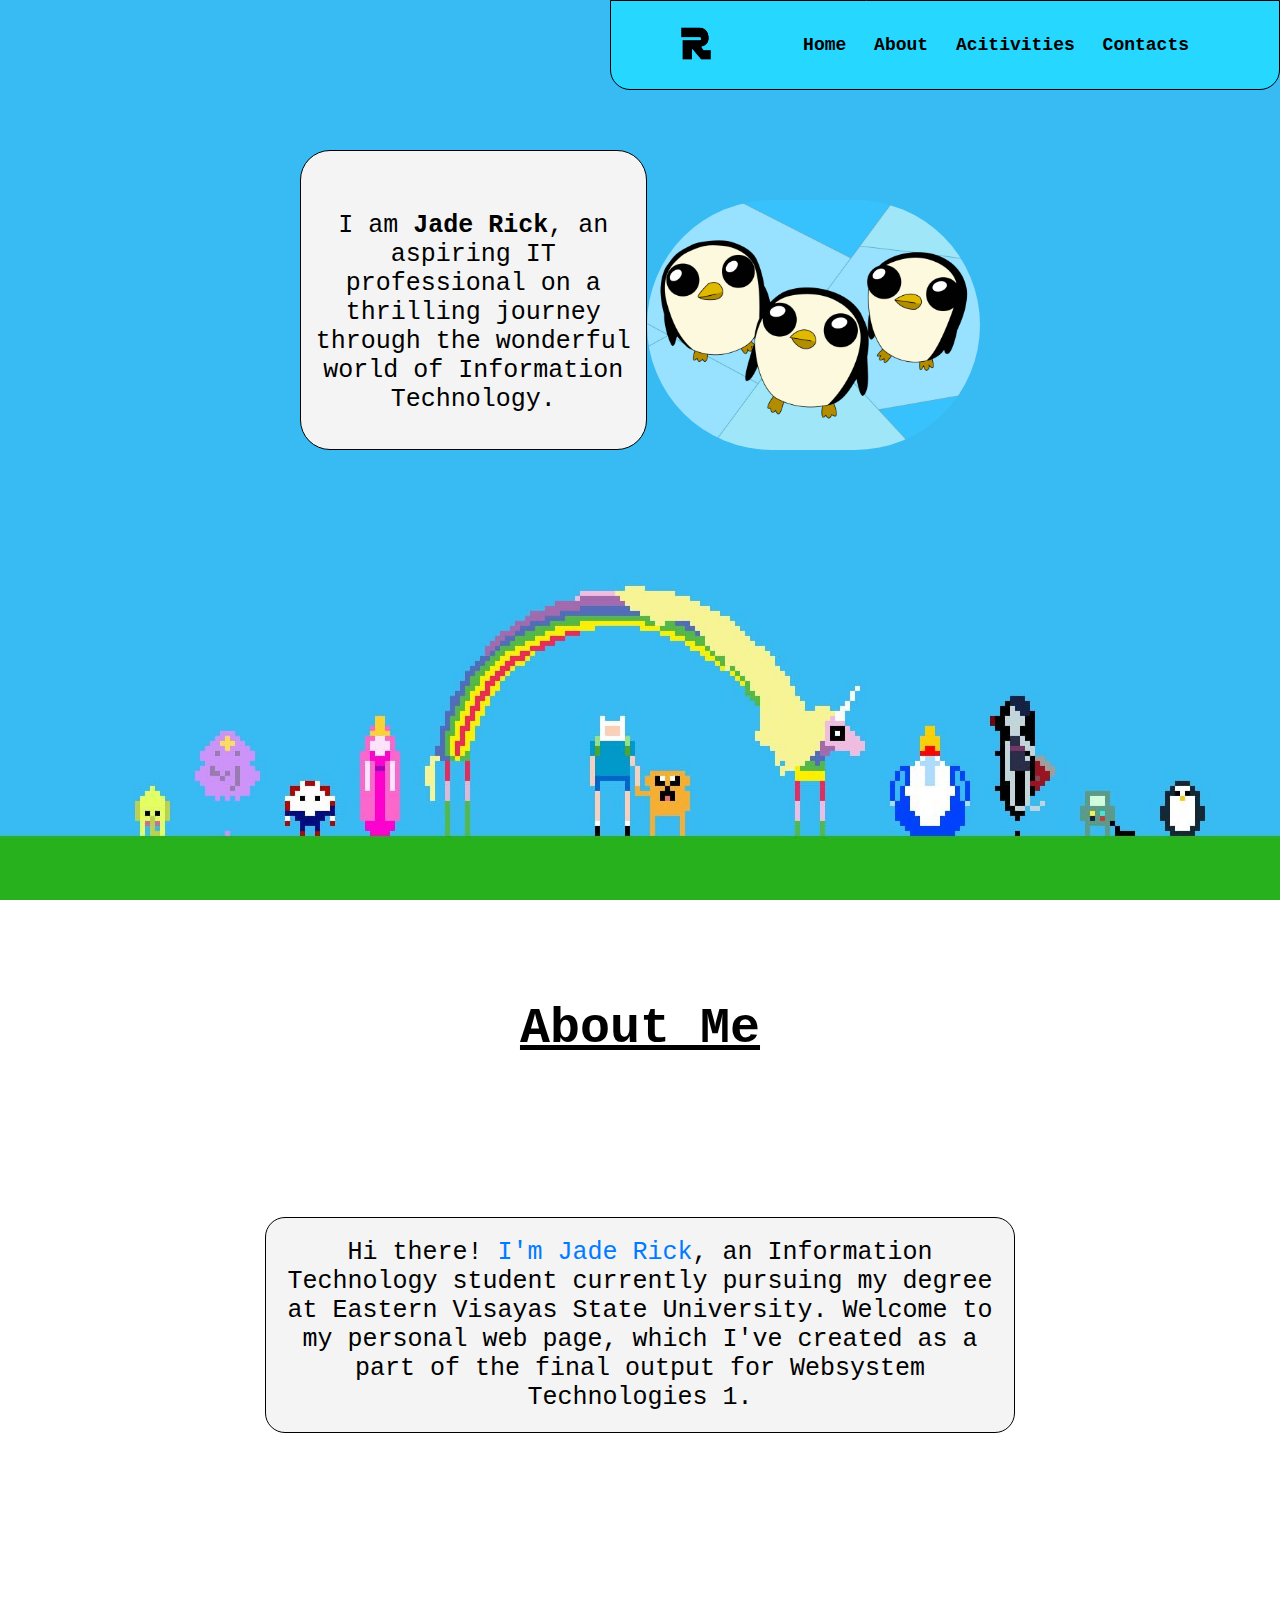
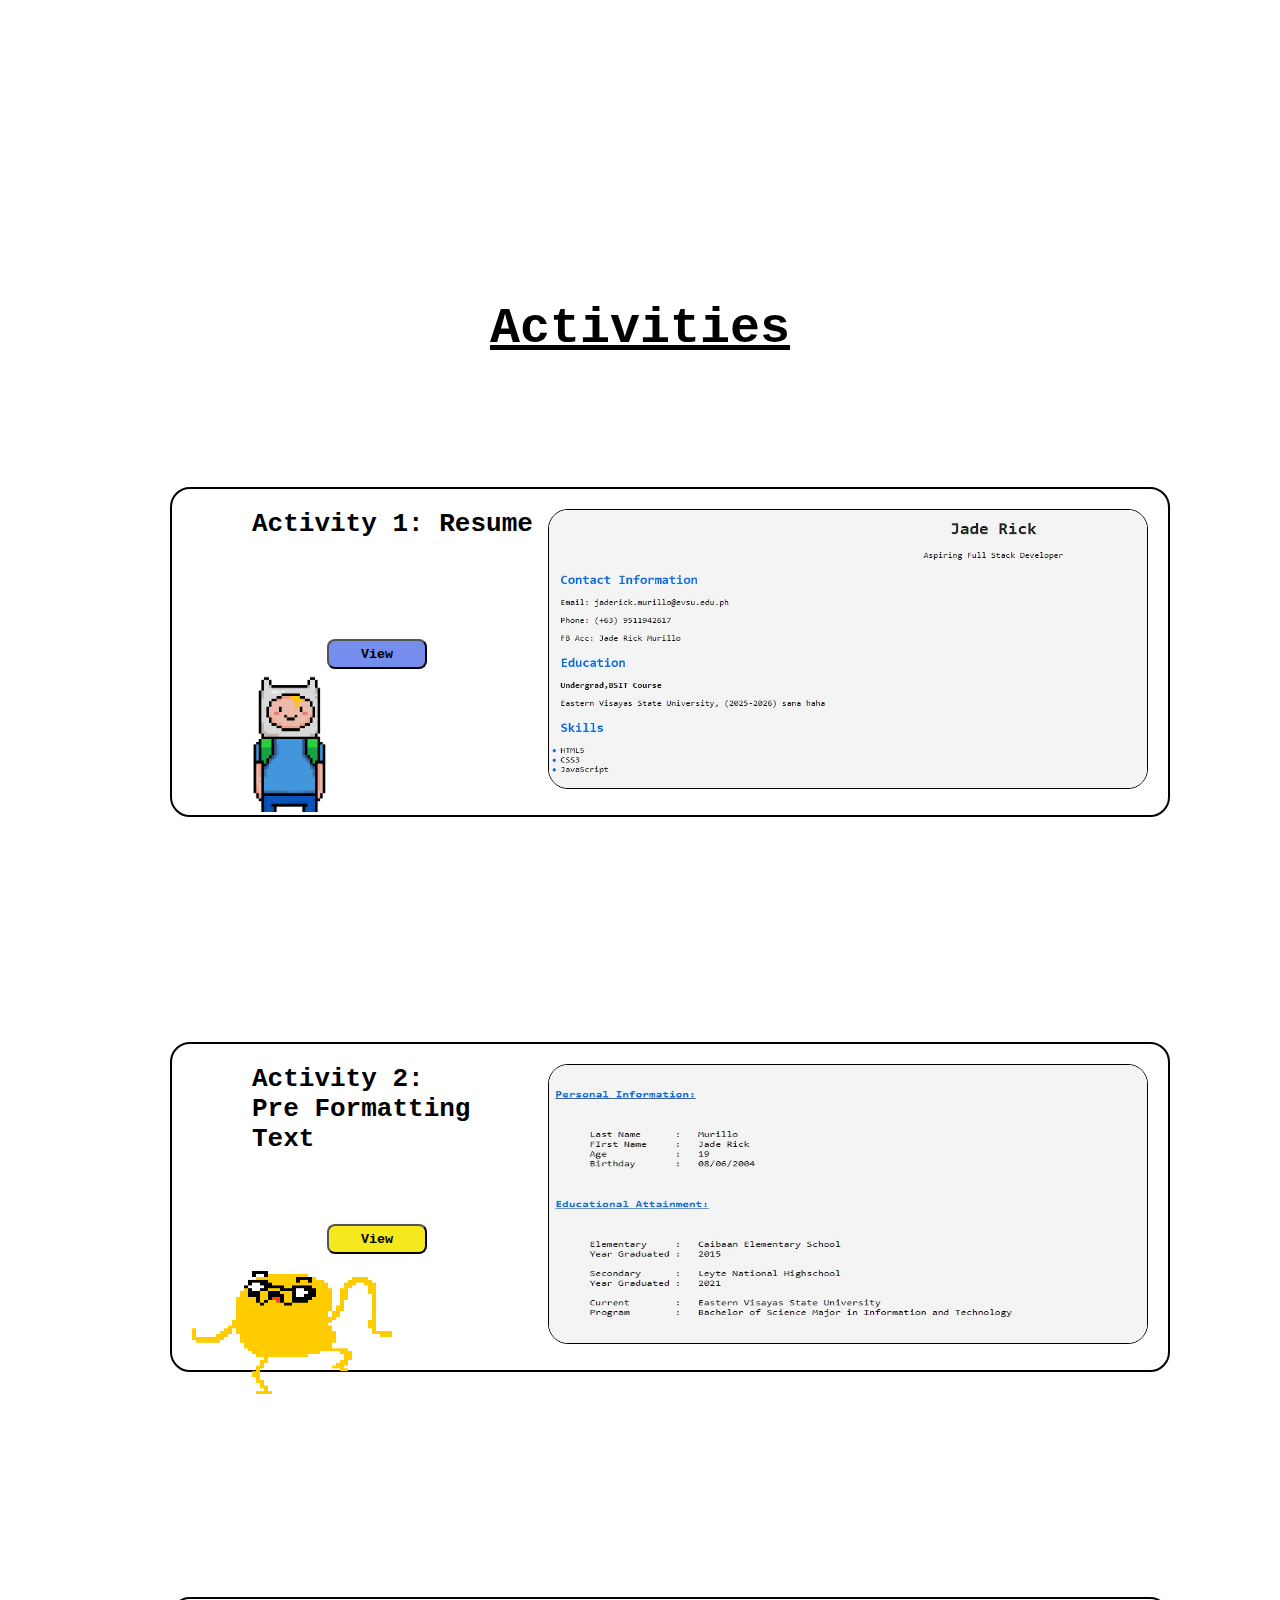
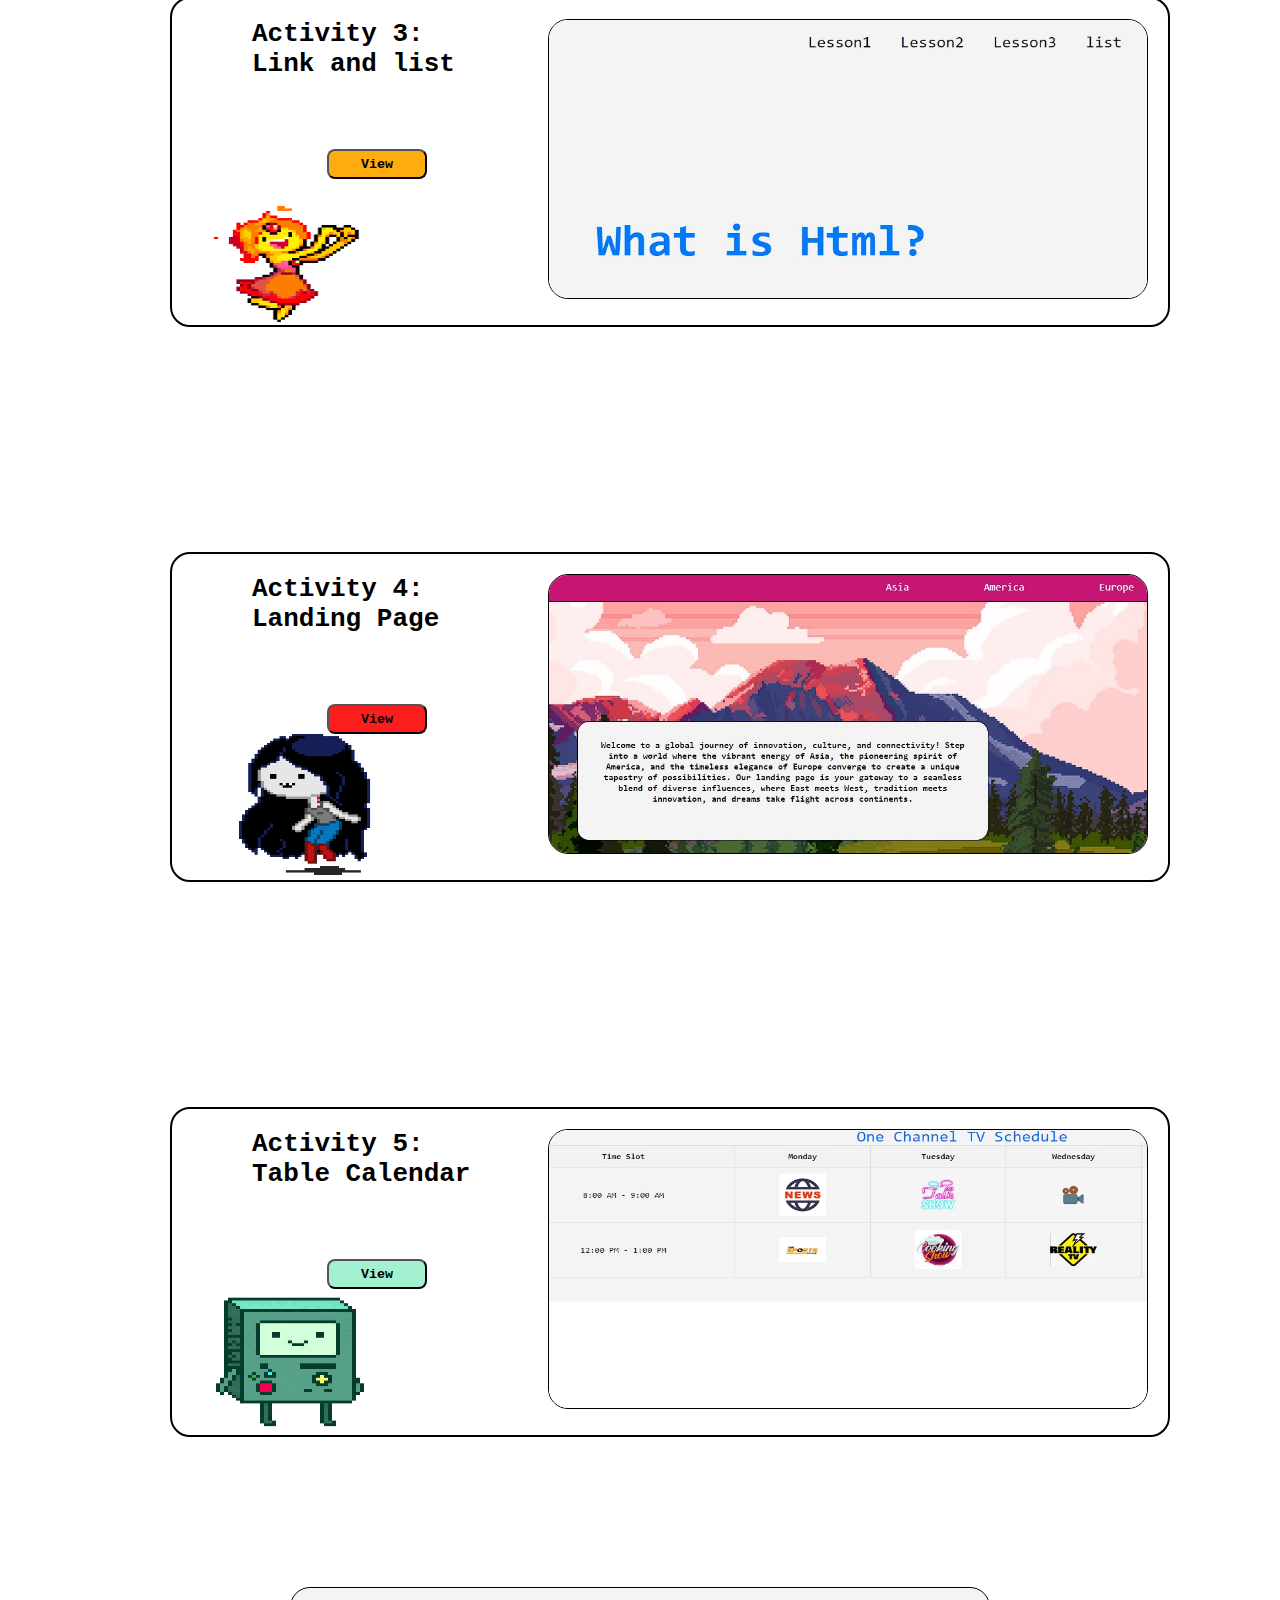
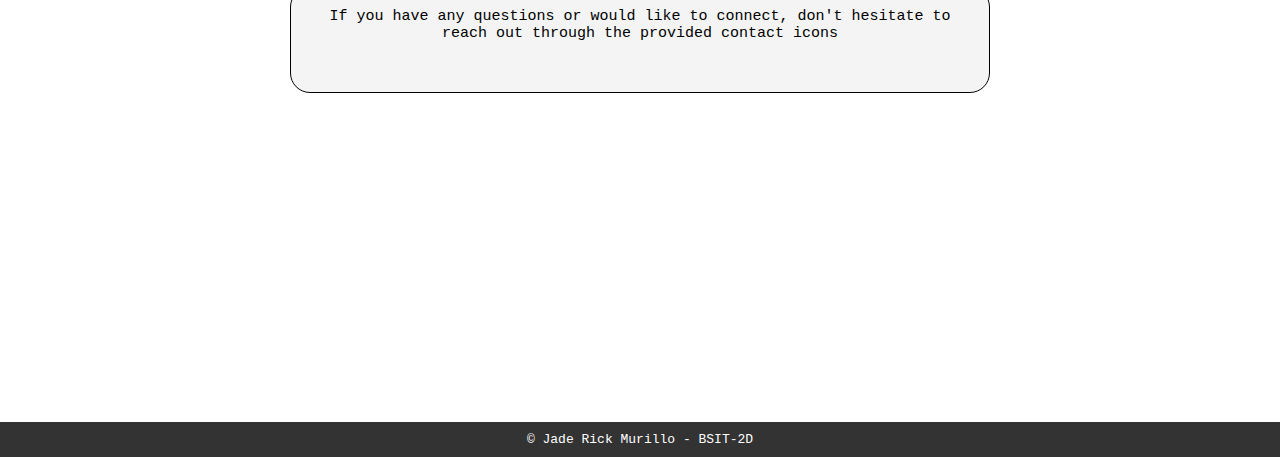
<file: index.html>
<!DOCTYPE html>
<html>

<head>
  <title>R</title>
  <link rel="stylesheet" href="style.css">
  <link rel="stylesheet" href="https://cdnjs.cloudflare.com/ajax/libs/font-awesome/6.5.1/css/all.min.css" integrity="sha512-DTOQO9RWCH3ppGqcWaEA1BIZOC6xxalwEsw9c2QQeAIftl+Vegovlnee1c9QX4TctnWMn13TZye+giMm8e2LwA==" crossorigin="anonymous" referrerpolicy="no-referrer" />
  <meta name="viewport" content="width=device-width, initial-scale=1.0">
  <meta charset="utf-8">
</head>

<body>
  <div class="FirstP">

    <header class="header">
      <div class="logo">
        <img src="photos/letter-r.png" alt="R-Logo" class="logo-image">
      </div>
      <nav>
      <a href="#" class="navli">Home</a>
      <a href="#Aboutme" class="navli">About</a>
      <a href="#Activities" class="navli">Acitivities</a>
      <a href="#Connect" class="navli">Contacts</a>
      <nav>
    </header>

    <div class="intro">

      <div class="text">
        <p class="info"> I am <span style="font-weight: bold;">Jade Rick</span>, an aspiring IT professional on a thrilling journey through the wonderful world of Information Technology.</p>
      </div>

      <div class="display_pic">
        <img src="photos/me.jpg" alt="" class="me">
      </div>

    </div>

  </div>

  <div class="about-me"> 
    <h1 class="aboutme-title" id="Aboutme">About Me</h1>
    <div class="aboutme-infos">
      <p>Hi there! <span style="color: #007bff;" >I'm Jade Rick</span>, an Information Technology student currently pursuing my degree at Eastern Visayas State University. Welcome to my personal web page, which I've created as a part of the final output for Websystem Technologies 1.</p>
    </div>
  </div>


  <div class="SecondP">
    <h1 style=" font-size: 50px; text-decoration: underline; text-align: center; padding-top: 100px;" id="Activities">Activities</h1>
    <div class="container">
      <div class="container1">
        <img src="photos/Act1.jpg" alt="Resume" class="Act1_img">
        <h1 class="Act_name">Activity 1: Resume</h1>
        <button class="Vbtn1"><a href="Activities/Activity1.html" style="color: black; text-decoration: none;" target="_blank">View</a></button>
        <div class="gif">
          <img src="photos/finn.gif" alt="finn the human" class="cartoon_character1">
        </div>
      </div>

      <div class="container2">
        <img src="photos/Act2.jpg" alt="Formatting Text" class="Act2_img">
        <h1 class="Act_name">Activity 2:<br>Pre Formatting Text</h1>
        <button class="Vbtn2"><a href="Activities/Activity2.html" style="color: black; text-decoration: none;" target="_blank">View</a></button>
        <div class="gif">
          <img src="photos/jake.gif" alt="Jake The Dog" class="cartoon_character">
        </div>
      </div>

      <div class="container3">
        <img src="photos/Act3.jpg" alt="Link&list" class="Act3_img">
        <h1 class="Act_name">Activity 3:<br>Link and list</h1>
        <button class="Vbtn3"><a href="Activities/Activity3.html" style="color: black; text-decoration: none;" target="_blank">View</a></button>
        <div class="gif">
          <img src="photos/fireprincess.gif" alt="Fire Princess" class="cartoon_character">
        </div>
      </div>

      <div class="container4">
        <img src="photos/act4.jpg" alt="Landing Page" class="Act4_img">
        <h1 class="Act_name">Activity 4:<br>Landing Page</h1>
        <button class="Vbtn4"><a href="Activities\landing_page\landing_page.html" style="color: black; text-decoration: none;" target="_blank">View</a></button>
        <div class="gif">
          <img src="photos/Marceline.gif" alt="Marceline" class="cartoon_character">
        </div>
      </div>

      <div class="container5">
        <img src="photos/Act5.jpg" alt="Table Calendar" class="Act5_img">
        <h1 class="Act_name">Activity 5:<br>Table Calendar</h1>
        <button class="Vbtn5"><a href="Activities/Activity5.html" style="color: black; text-decoration: none;" target="_blank">View</a></button>
        <div class="gif">
          <img src="photos/BMO.gif" alt="BMO" class="cartoon_character">
        </div>
      </div>

    </div>
  </div>

  <div class="mycontacts">

    <div class="contact-container">

      <div class="contact-msg" id="Connect">
        <p>If you have any questions or would like to connect, don't hesitate to reach out through the provided contact icons</p>
      </div>
      <div class="icons">
  
        <a href="https://www.instagram.com/jeeeyzxc?igsh=ZGNjOWZkYTE3MQ==" class="insta-icon" target="_blank">
          <i class="fa-brands fa-square-instagram"></i>
        </a>
  
        <a href="https://www.facebook.com/profile.php?id=100089955183370&mibextid=kFxxJD" class="fb-icon" target="_blank">
          <i class="fa-brands fa-facebook"></i>
        </a>
      </div>
    </div>
  </div>

  <div class="end">
    <footer>
      <p>&copy; Jade Rick Murillo - BSIT-2D</p>
  </footer>
  </div>
</body>

</html>
</file>
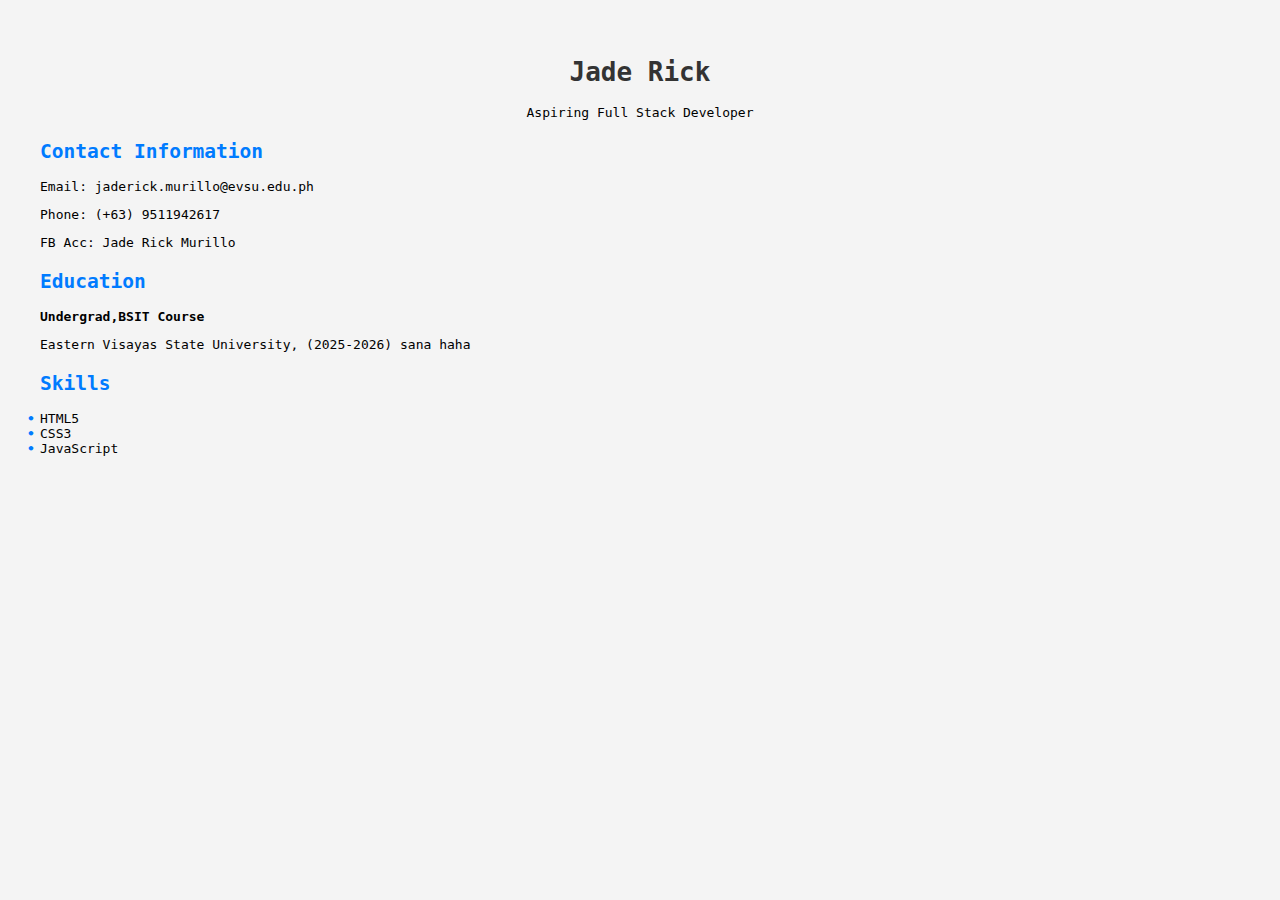
<file: Activities/Activity1.html>
<!DOCTYPE html>
<html lang="en">
<head>
    <meta charset="UTF-8">
    <meta name="viewport" content="width=device-width, initial-scale=1.0">
    <style>
        body {
            font-family: monospace;
            margin: 20px;
            padding: 20px;
            background-color: #f4f4f4;
        }

        header {
            text-align: center;
        }

        h1 {
            color: #333;
        }

        .resume-section {
            margin-top: 20px;
        }

        h2 {
            color: #007bff;
        }

        p {
            margin-bottom: 10px;
        }

        ul {
            list-style-type: none;
            padding: 0;
        }

        li::before {
            content: '\2022'; /* Add a bullet point using Unicode character */
            color: #007bff;
            font-weight: bold;
            display: inline-block;
            width: 1em;
            margin-left: -1em;
        }
    </style>
    <title>Resume</title>
</head>
<body>
    <header>
        <h1>Jade Rick</h1>
        <p>Aspiring Full Stack Developer</p>
    </header>

    <div class="resume-section">
        <h2>Contact Information</h2>
        <p>Email: jaderick.murillo@evsu.edu.ph</p>
        <p>Phone: (+63) 9511942617</p>
        <p>FB Acc: Jade Rick Murillo</p>
    </div>

    <div class="resume-section">
        <h2>Education</h2>
        <p><strong>Undergrad,BSIT Course</strong></p>
        <p>Eastern Visayas State University, (2025-2026) sana haha</p>
    </div>

    <div class="resume-section">
        <h2>Skills</h2>
        <ul>
            <li>HTML5</li>
            <li>CSS3</li>
            <li>JavaScript</li>
        </ul>
    </div>

</body>
</html>
</file>
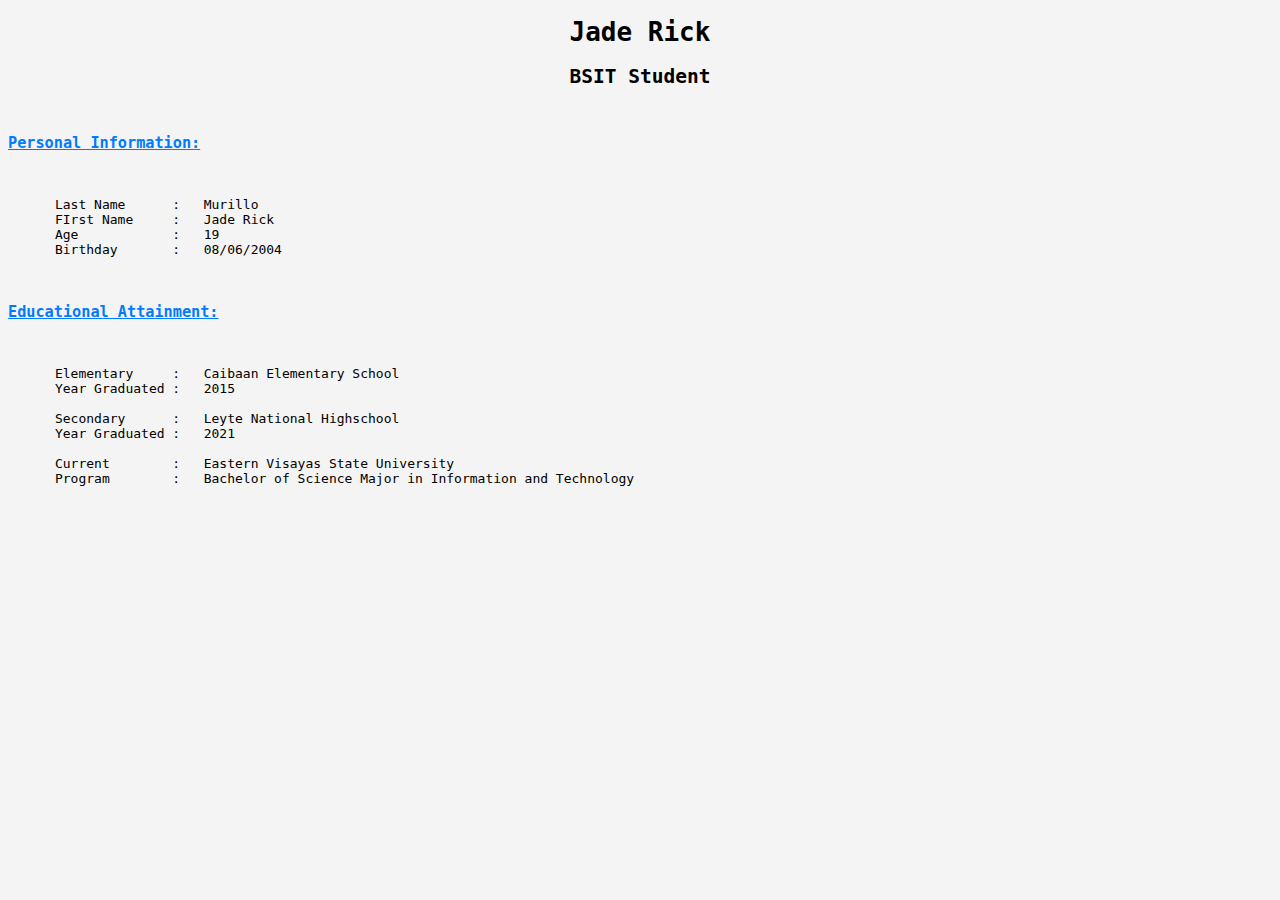
<file: Activities/Activity2.html>
<!DOCTYPE html>
<html>
  <head>
    <style>
      *{
        font-family: monospace;
        background-color: #f4f4f4;
      }

      h1,h2 {
        text-align: center;
      }


    </style>

    <title>Pre Formatting Text</title>

  </head>
  
  <body>

    <h1>Jade Rick</h1>
    <h2>BSIT Student</h2>
    
    <pre>
      <h3 style="text-decoration: underline; color: #007bff;">Personal Information:</h3>

      Last Name      :   Murillo
      FIrst Name     :   Jade Rick
      Age            :   19
      Birthday       :   08/06/2004

      <h3 style="text-decoration: underline; color: #007bff;">Educational Attainment:</h3>
      
      Elementary     :   Caibaan Elementary School
      Year Graduated :   2015

      Secondary      :   Leyte National Highschool
      Year Graduated :   2021

      Current        :   Eastern Visayas State University
      Program        :   Bachelor of Science Major in Information and Technology
    </pre>

  </body>
</html>
</file>
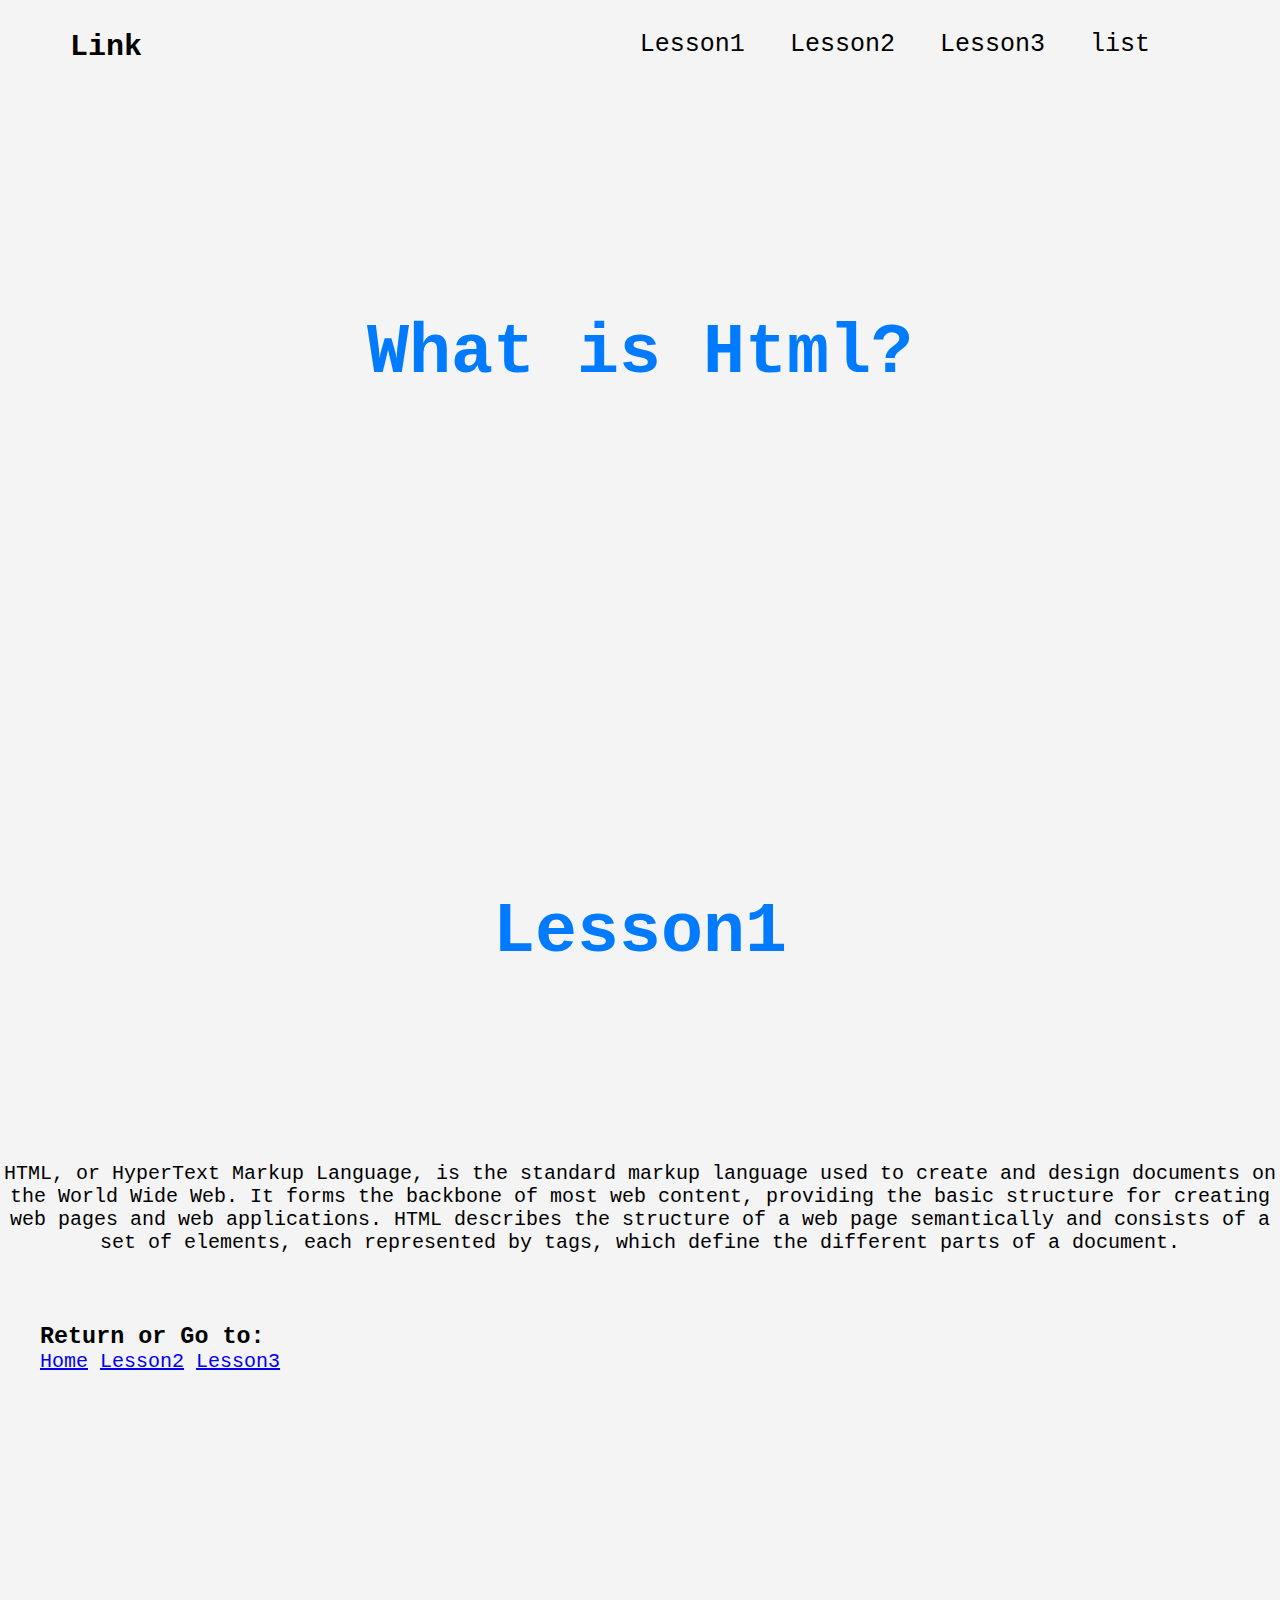
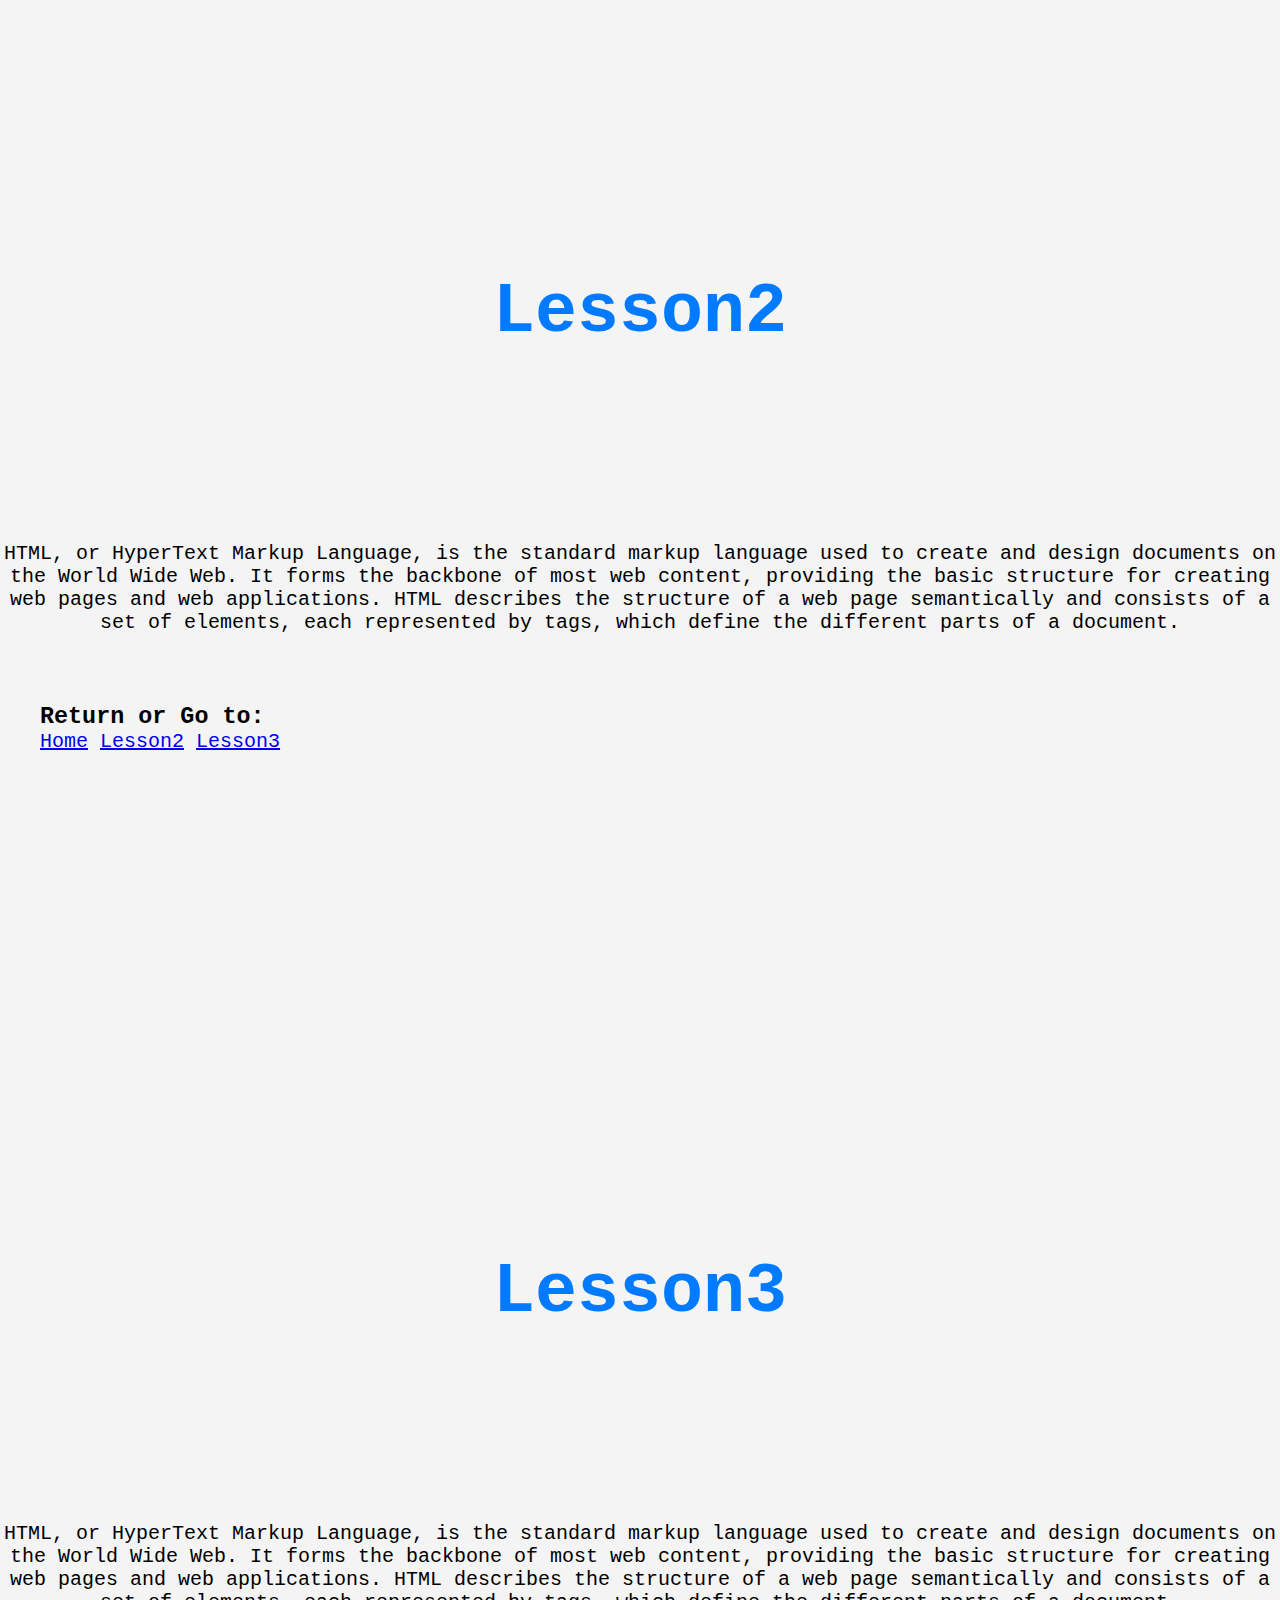
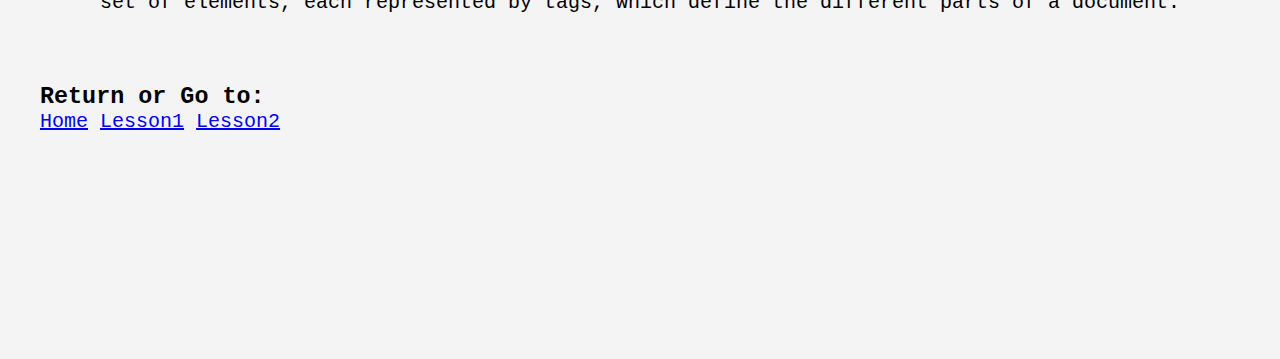
<file: Activities/Activity3.html>
<!DOCTYPE html>
<html>
  <head>
    <style>
      *{
        font-family: monospace;
        margin: 0;
        padding: 0;
      }

      body{
        background-color: #f4f4f4;
      }

      .header{
        display: flex;
        justify-content: space-between;
        border-radius: 0 0 20px 20px;
      }
      
      .logo{
        font-weight: bold;
        font-size: 30px;
        margin-left: 70px;
        margin-top: 30px;
      }

      .navi{
        margin-right: 100px;
        font-size: 25px;
        margin-top: 30px;
  
      }

      nav a{
        text-decoration: none;
        color: black;
        margin-right: 30px;
      }

      nav a:hover{
        text-decoration: underline;
      }

      .ques{
        text-align: center;
        margin-top: 250px;
        font-size: 30px;
      }

      .l1{
        margin-top: 500px;
      }

      h1{
        text-align: center;
        font-size: 70px;
        color: #007bff;
      }
      
      p{
        text-align: center;
        font-size: 20px;
        margin-top: 190px;
      }

      .RandG{
        margin-left: 40px;
        font-size: 20px;
        margin-top: 70px;
      }

      pre{
        font-size: 20px;
      }
    </style>

    <title>Link</title>

  </head>

  <body>
    <div class="header">

      <div class="logo" id="Home">
        Link
      </div>

      <div class="navi">

        <nav>
          <a href="#lesson1">Lesson1</a>
          <a href="#lesson2">Lesson2</a>
          <a href="#lesson3">Lesson3</a>
          <a href="Activity3_list.html" target="_blank">list</a>
        </nav>

      </div>
    </div>

    <div class="ques">
      <h1>What is Html?</h1>
    </div>

    <div class="l1" id="lesson1">
      <h1>Lesson1</h1>
      <p>
        HTML, or HyperText Markup Language, is the standard markup language used to create and design documents on the World Wide Web. It forms the backbone of most web content, providing the basic structure for creating web pages and web applications. HTML describes the structure of a web page semantically and consists of a set of elements, each represented by tags, which define the different parts of a document.</p>
    </div>
    <div class="RandG">
      <h3>Return or Go to:</h3>
      <a href="#Home">Home</a>
      <a href="#lesson2">Lesson2</a>
      <a href="#lesson3">Lesson3</a>
    </div>

    <div class="l1" id="lesson2">
      <h1>Lesson2</h1>
      <p>
        HTML, or HyperText Markup Language, is the standard markup language used to create and design documents on the World Wide Web. It forms the backbone of most web content, providing the basic structure for creating web pages and web applications. HTML describes the structure of a web page semantically and consists of a set of elements, each represented by tags, which define the different parts of a document.</p>
    </div>
    <div class="RandG">
      <h3>Return or Go to:</h3>
      <a href="#Home">Home</a>
      <a href="#lesson1">Lesson2</a>
      <a href="#lesson3">Lesson3</a>
    </div>

    <div class="l1" id="lesson3">
      <h1>Lesson3</h1>
      <p>
        HTML, or HyperText Markup Language, is the standard markup language used to create and design documents on the World Wide Web. It forms the backbone of most web content, providing the basic structure for creating web pages and web applications. HTML describes the structure of a web page semantically and consists of a set of elements, each represented by tags, which define the different parts of a document.</p>
    </div>
    <div class="RandG">
      <h3>Return or Go to:</h3>
      <a href="#Home">Home</a>
      <a href="#lesson1">Lesson1</a>
      <a href="#lesson2">Lesson2</a>
    </div>

    <div>
      <pre>







      </pre>
    </div>
  </body>
</html>
</file>
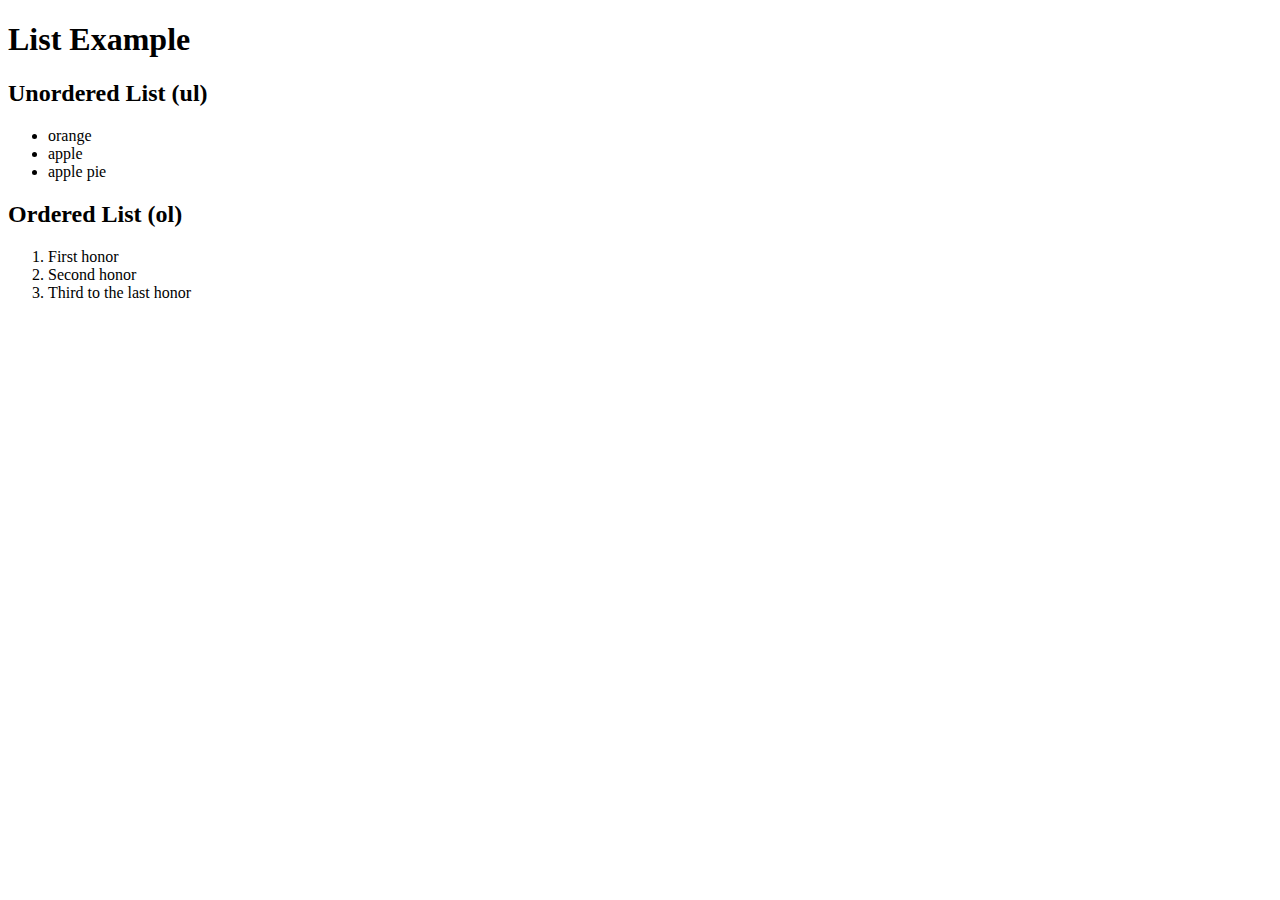
<file: Activities/Activity3_list.html>
<!DOCTYPE html>
<html>
<head>
    <meta charset="UTF-8">
    <meta name="viewport" content="width=device-width, initial-scale=1.0">
    <title>List</title>
</head>
<body>
    <h1>List Example</h1>

    <h2>Unordered List (ul)</h2>
    <ul>
        <li>orange</li>
        <li>apple</li>
        <li>apple pie</li>
    </ul>

    <h2>Ordered List (ol)</h2>
    <ol>
        <li>First honor</li>
        <li>Second honor</li>
        <li>Third to the last honor</li>
    </ol>
</body>
</html>
</file>
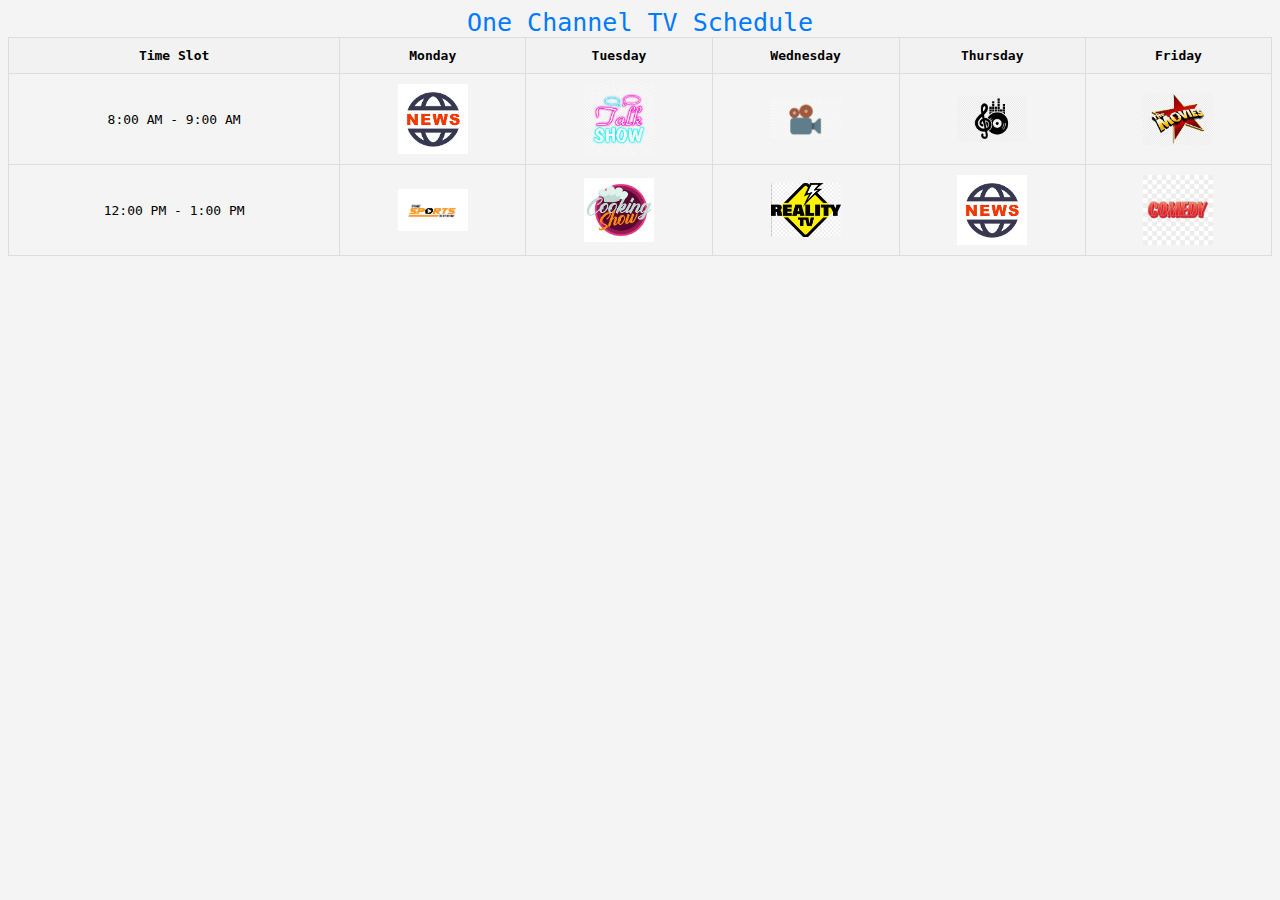
<file: Activities/Activity5.html>
<!DOCTYPE html>
<html lang="en">
<head>
    <meta charset="UTF-8">
    <meta name="viewport" content="width=device-width, initial-scale=1.0">
    <style>

      *{
        font-family: monospace;
        background-color: #f4f4f4;
      }
        table {
            width: 100%;
            border-collapse: collapse;
            margin-bottom: 20px;
        }

        th, td {
            border: 1px solid #ddd;
            text-align: center;
            padding: 10px;
        }

        th {
            background-color: #f2f2f2;
        }

        img {
            max-width: 70%;
            width: 70px;
            height: auto;
            display: block;
            margin: 0 auto;
        }
    </style>
    <title>Table Calendar</title>
</head>
<body>

<table>
    <caption style="color: #007bff; font-size: 25px;">One Channel TV Schedule</caption>
    <thead>
        <tr>
            <th>Time Slot</th>
            <th>Monday</th>
            <th>Tuesday</th>
            <th>Wednesday</th>
            <th>Thursday</th>
            <th>Friday</th>
        </tr>
    </thead>
    <tbody>
        <tr>
            <td>8:00 AM - 9:00 AM</td>
            <td><img src="Photos/news.jpg" alt="News"></td>
            <td><img src="Photos/talkShow.jpg" alt="Talk Show"></td>
            <td><img src="Photos/Documentary.png" alt="Documentary"></td>
            <td><img src="Photos/musicshow.png" alt="Music Show"></td>
            <td><img src="Photos/movies.png" alt="Movie"></td>
        </tr>
        <tr>
            <td>12:00 PM - 1:00 PM</td>
            <td><img src="Photos/sports.png" alt="Sports"></td>
            <td><img src="Photos/cookingshow.jpg" alt="Cooking Show"></td>
            <td><img src="Photos/reality.jpg" alt="Reality TV"></td>
            <td><img src="Photos/news.jpg" alt="News"></td>
            <td><img src="Photos/comedy.jpg" alt="Comedy"></td>
        </tr>
    </tbody>
</table>
</body>
</html>
</file>
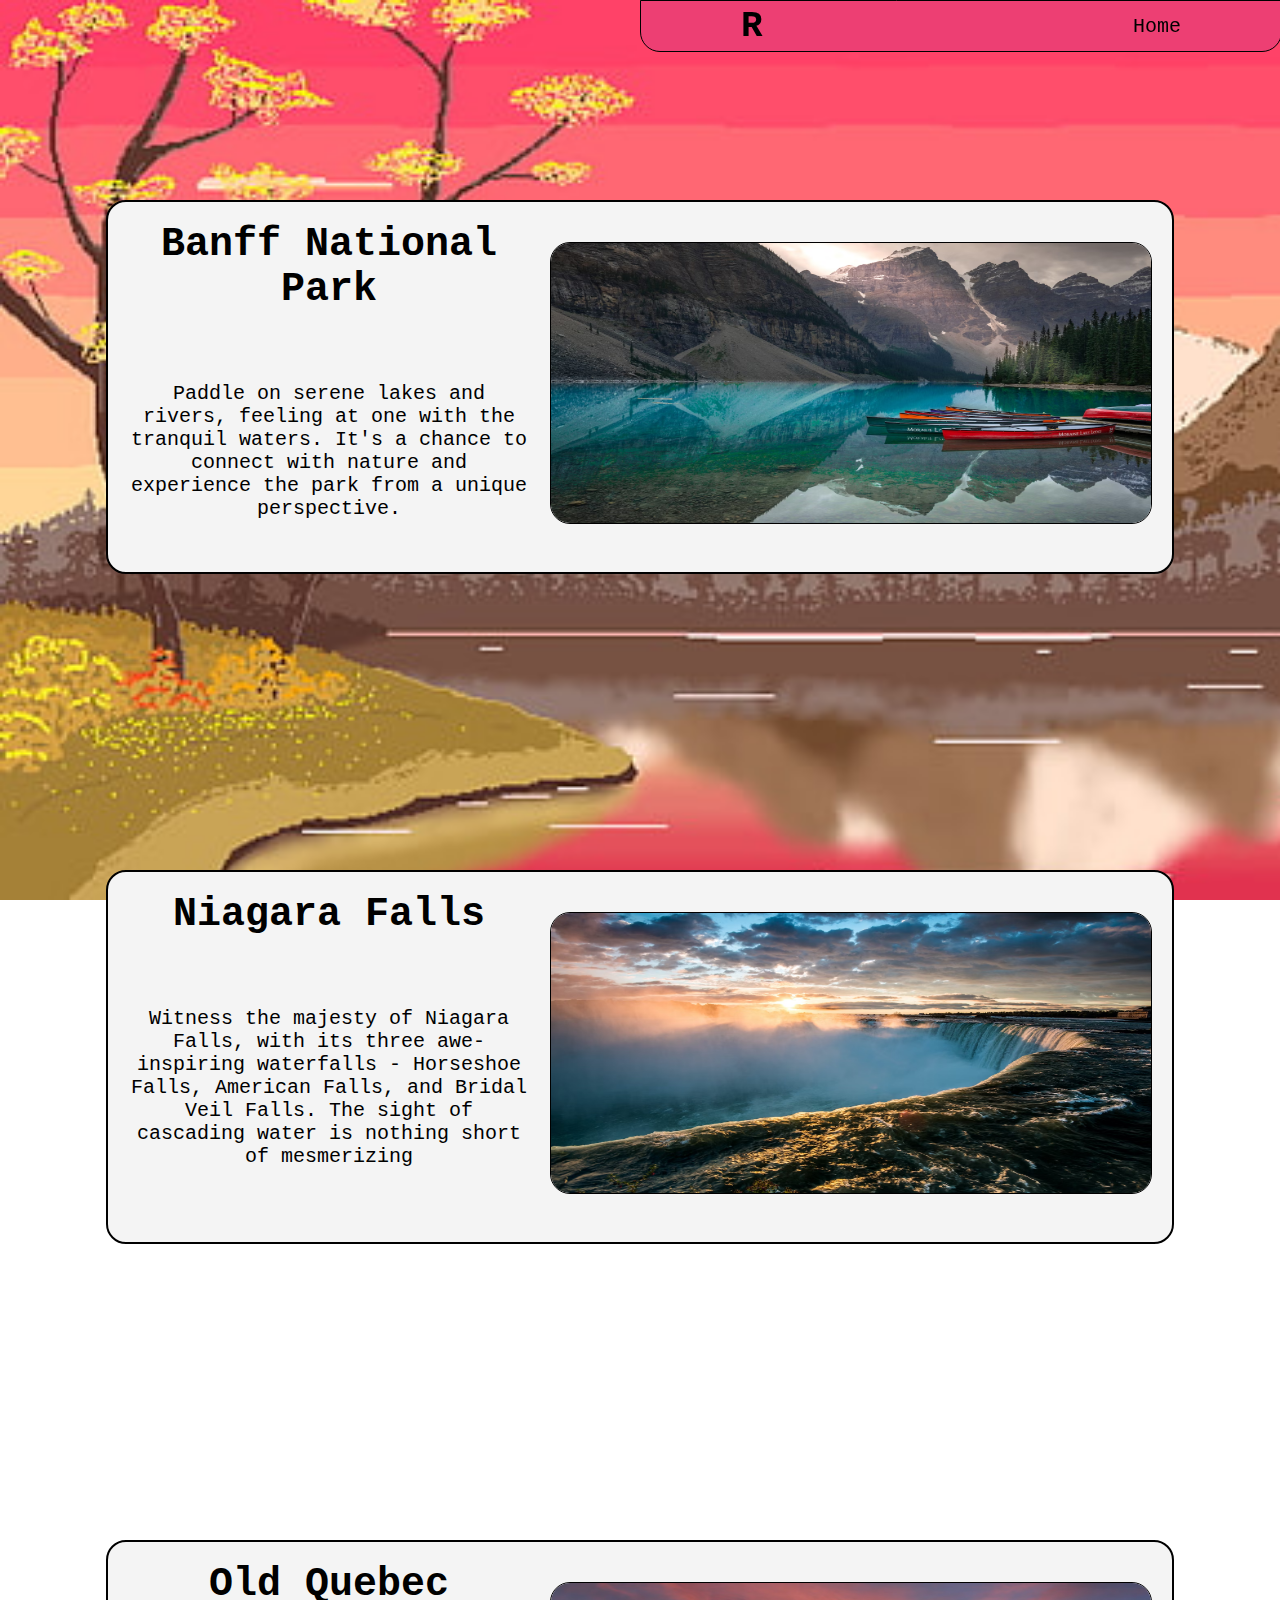
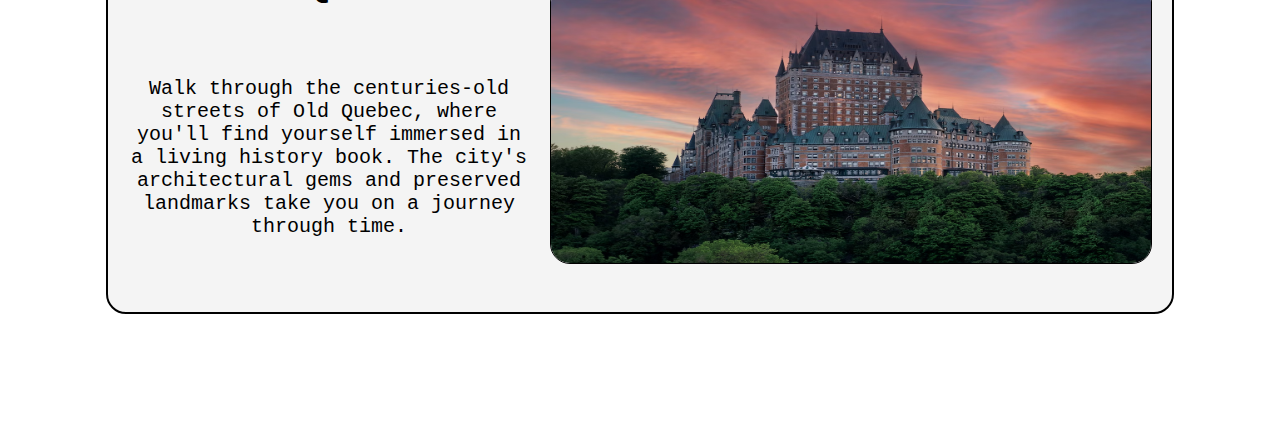
<file: Activities/landing_page/c.html>
<!DOCTYPE html>
<html>
  <head>
    <title>Canada</title>
     <style>
       *{
  margin: 0;
  padding: 0;
  font-family: monospace;
      }

      body{
        background-image: url('photos/canada.jpg');
        background-attachment: fixed;
        background-size: cover;
      }

      header{
        width: 50%;
        height: 50px;
        position: fixed;
        top: 0;
        background-color: #ed3f73;
        align-items: center;
        justify-content: space-between;
        display: flex;
        margin-left: 50%;
        border: 1px solid black;
        border-radius: 0 0 20px 20px;
      }

      .logo{
        margin-left: 100px;
        font-size: 18px;
      }

      .link{
        margin-right: 100px;
        font-size: 20px;
        text-decoration: none;
        color: black;
      }

      .link:hover{
        text-decoration: underline;
      }

  .container{
  height: 350px;
  width: 100%;
  margin-top: 200px;
}

  .container1{
  border: 2px solid black;
  border-radius: 20px;
  width: 80%;
  height: 330px;
  padding: 20px;
  margin-left: auto;
  margin-right: auto;
  margin-top: 10%;
  background-color: #f4f4f4;
}


.ts_img{
  width: 600px;
  height: 280px;
  float: right;
  border-radius: 20px;
  border: 1px solid black;
  margin-top: 20px;
  margin-left: 20px;
}

.container2{
  border: 2px solid black;
  border-radius: 20px;
  width: 80%;
  height: 330px;
  padding: 20px;
  margin-left: auto;
  margin-right: auto;
  margin-top: 25%;
  background-color: #f4f4f4;
}

.container3{
  border: 2px solid black;
  border-radius: 20px;
  width: 80%;
  height: 330px;
  padding: 20px;
  margin-left: auto;
  margin-right: auto;
  margin-top: 25%;
  background-color: #f4f4f4;
}


     </style>
  </head>
  <body>
    <header>
      <div class="logo"><h1>R</h1></div>
      <nav>
        <a href="landing_page.html" class="link">Home</a>
      </nav>
    </header>

    <div class="container">
      <div class="container1">
        <img src="photos/banff.jpg" alt="fuji" class="ts_img">
        <h1 style="text-align: center; font-size: 40px;">Banff National Park</h1>
        <p style="text-align: center; margin-top: 70px; font-size: 20px;">
          Paddle on serene lakes and rivers, feeling at one with the tranquil waters. It's a chance to connect with nature and experience the park from a unique perspective.      </div>
    </div>



    <div class="container">
      <div class="container2">
        <img src="photos/niagras.jpg" alt="tokyo" class="ts_img">
        <h1 style="text-align: center; font-size: 40px;">Niagara Falls</h1>
        <p style="text-align: center; margin-top: 70px; font-size: 20px;">
          Witness the majesty of Niagara Falls, with its three awe-inspiring waterfalls - Horseshoe Falls, American Falls, and Bridal Veil Falls. The sight of cascading water is nothing short of mesmerizing        </div>
      </div>
    


      <div class="container">
        <div class="container3">
          <img src="photos/oldq.jpg" alt="hiroshima" class="ts_img">
          <h1 style="text-align: center; font-size: 40px;">Old Quebec</h1>
          <p style="text-align: center; margin-top: 70px; font-size: 20px;">
            Walk through the centuries-old streets of Old Quebec, where you'll find yourself immersed in a living history book. The city's architectural gems and preserved landmarks take you on a journey through time.          </div>
          </div>
          <br>
          <br>
          <br>
          <br>
          <br>
          <br>
          <br>
          <br>
          <br>
  </body>
</html>
</file>
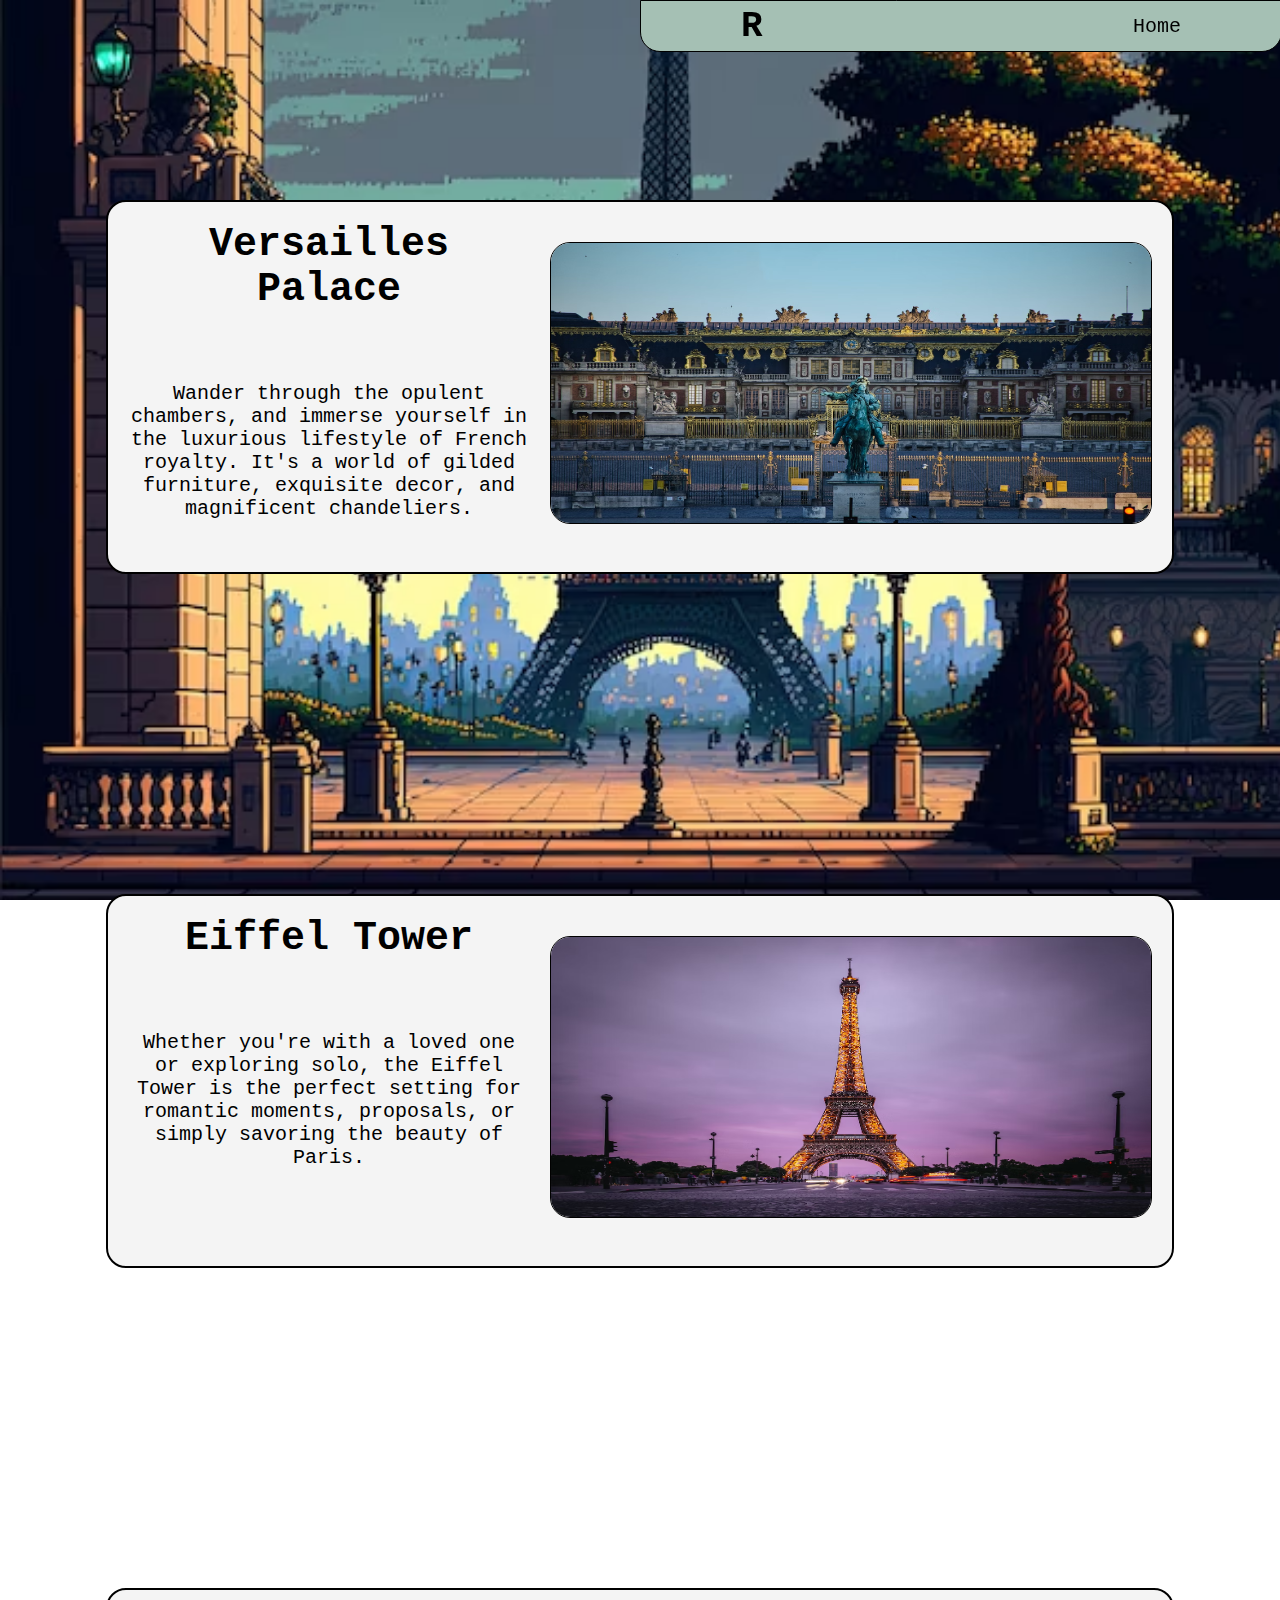
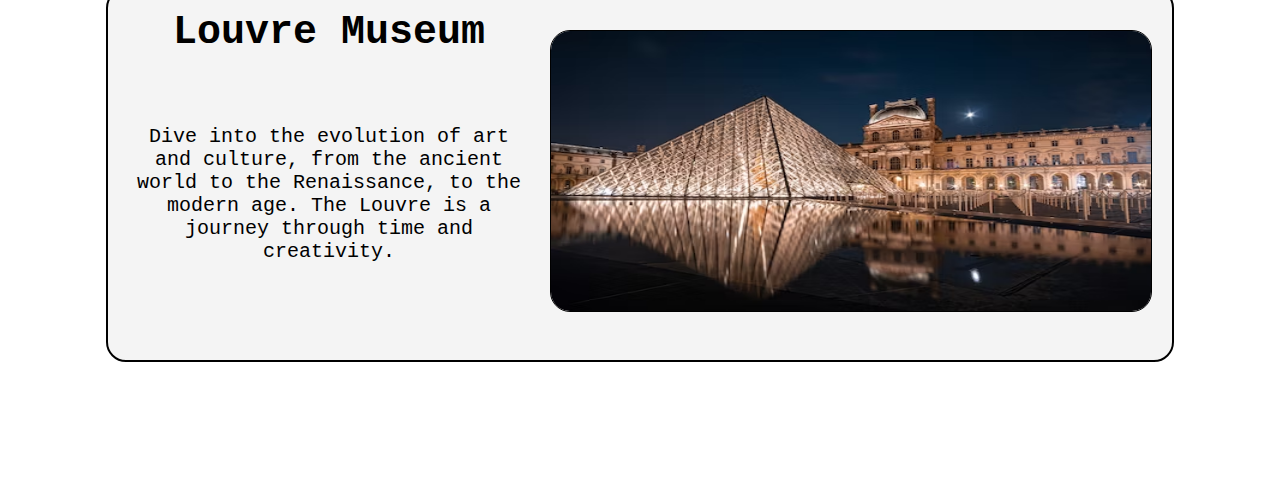
<file: Activities/landing_page/f.html>
<!DOCTYPE html>
<html>
  <head>
    <title>France</title>
     <style>
       *{
  margin: 0;
  padding: 0;
  font-family: monospace;
      }

      body{
        background-image: url('photos/france.jpg');
        background-attachment: fixed;
        background-size: cover;
      }

      header{
        width: 50%;
        height: 50px;
        position: fixed;
        top: 0;
        background-color: #a5c0b4;
        align-items: center;
        justify-content: space-between;
        display: flex;
        margin-left: 50%;
        border: 1px solid black;
        border-radius: 0 0 20px 20px;
      }

      .logo{
        margin-left: 100px;
        font-size: 18px;
      }

      .link{
        margin-right: 100px;
        font-size: 20px;
        text-decoration: none;
        color: black;
      }

      .link:hover{
        text-decoration: underline;
      }

  .container{
  height: 350px;
  width: 100%;
  margin-top: 200px;
}

  .container1{
  border: 2px solid black;
  border-radius: 20px;
  width: 80%;
  height: 330px;
  padding: 20px;
  margin-left: auto;
  margin-right: auto;
  margin-top: 10%;
  background-color: #f4f4f4;
}


.ts_img{
  width: 600px;
  height: 280px;
  float: right;
  border-radius: 20px;
  border: 1px solid black;
  margin-top: 20px;
  margin-left: 20px;
}

.container2{
  border: 2px solid black;
  border-radius: 20px;
  width: 80%;
  height: 330px;
  padding: 20px;
  margin-left: auto;
  margin-right: auto;
  margin-top: 25%;
  background-color: #f4f4f4;
}

.container3{
  border: 2px solid black;
  border-radius: 20px;
  width: 80%;
  height: 330px;
  padding: 20px;
  margin-left: auto;
  margin-right: auto;
  margin-top: 25%;
  background-color: #f4f4f4;
}


     </style>
  </head>
  <body>
    <header>
      <div class="logo"><h1>R</h1></div>
      <nav>
        <a href="landing_page.html" class="link">Home</a>
      </nav>
    </header>

    <div class="container">
      <div class="container1">
        <img src="photos/versialles.jpg" alt="fuji" class="ts_img">
        <h1 style="text-align: center; font-size: 40px;">Versailles Palace</h1>
        <p style="text-align: center; margin-top: 70px; font-size: 20px;">
          Wander through the opulent chambers, and immerse yourself in the luxurious lifestyle of French royalty. It's a world of gilded furniture, exquisite decor, and magnificent chandeliers.    </div>



    <div class="container">
      <div class="container2">
        <img src="photos/eiffeltower.jpg" alt="tokyo" class="ts_img">
        <h1 style="text-align: center; font-size: 40px;">Eiffel Tower</h1>
        <p style="text-align: center; margin-top: 70px; font-size: 20px;">
          Whether you're with a loved one or exploring solo, the Eiffel Tower is the perfect setting for romantic moments, proposals, or simply savoring the beauty of Paris.      </div>
    


      <div class="container">
        <div class="container3">
          <img src="photos/louvre.jpg" alt="hiroshima" class="ts_img">
          <h1 style="text-align: center; font-size: 40px;">Louvre Museum</h1>
          <p style="text-align: center; margin-top: 70px; font-size: 20px;">
            Dive into the evolution of art and culture, from the ancient world to the Renaissance, to the modern age. The Louvre is a journey through time and creativity.          </div>
          <br>
          <br>
          <br>
          <br>
          <br>
          <br>
          <br>
          <br>
          <br>
  </body>
</html>
</file>
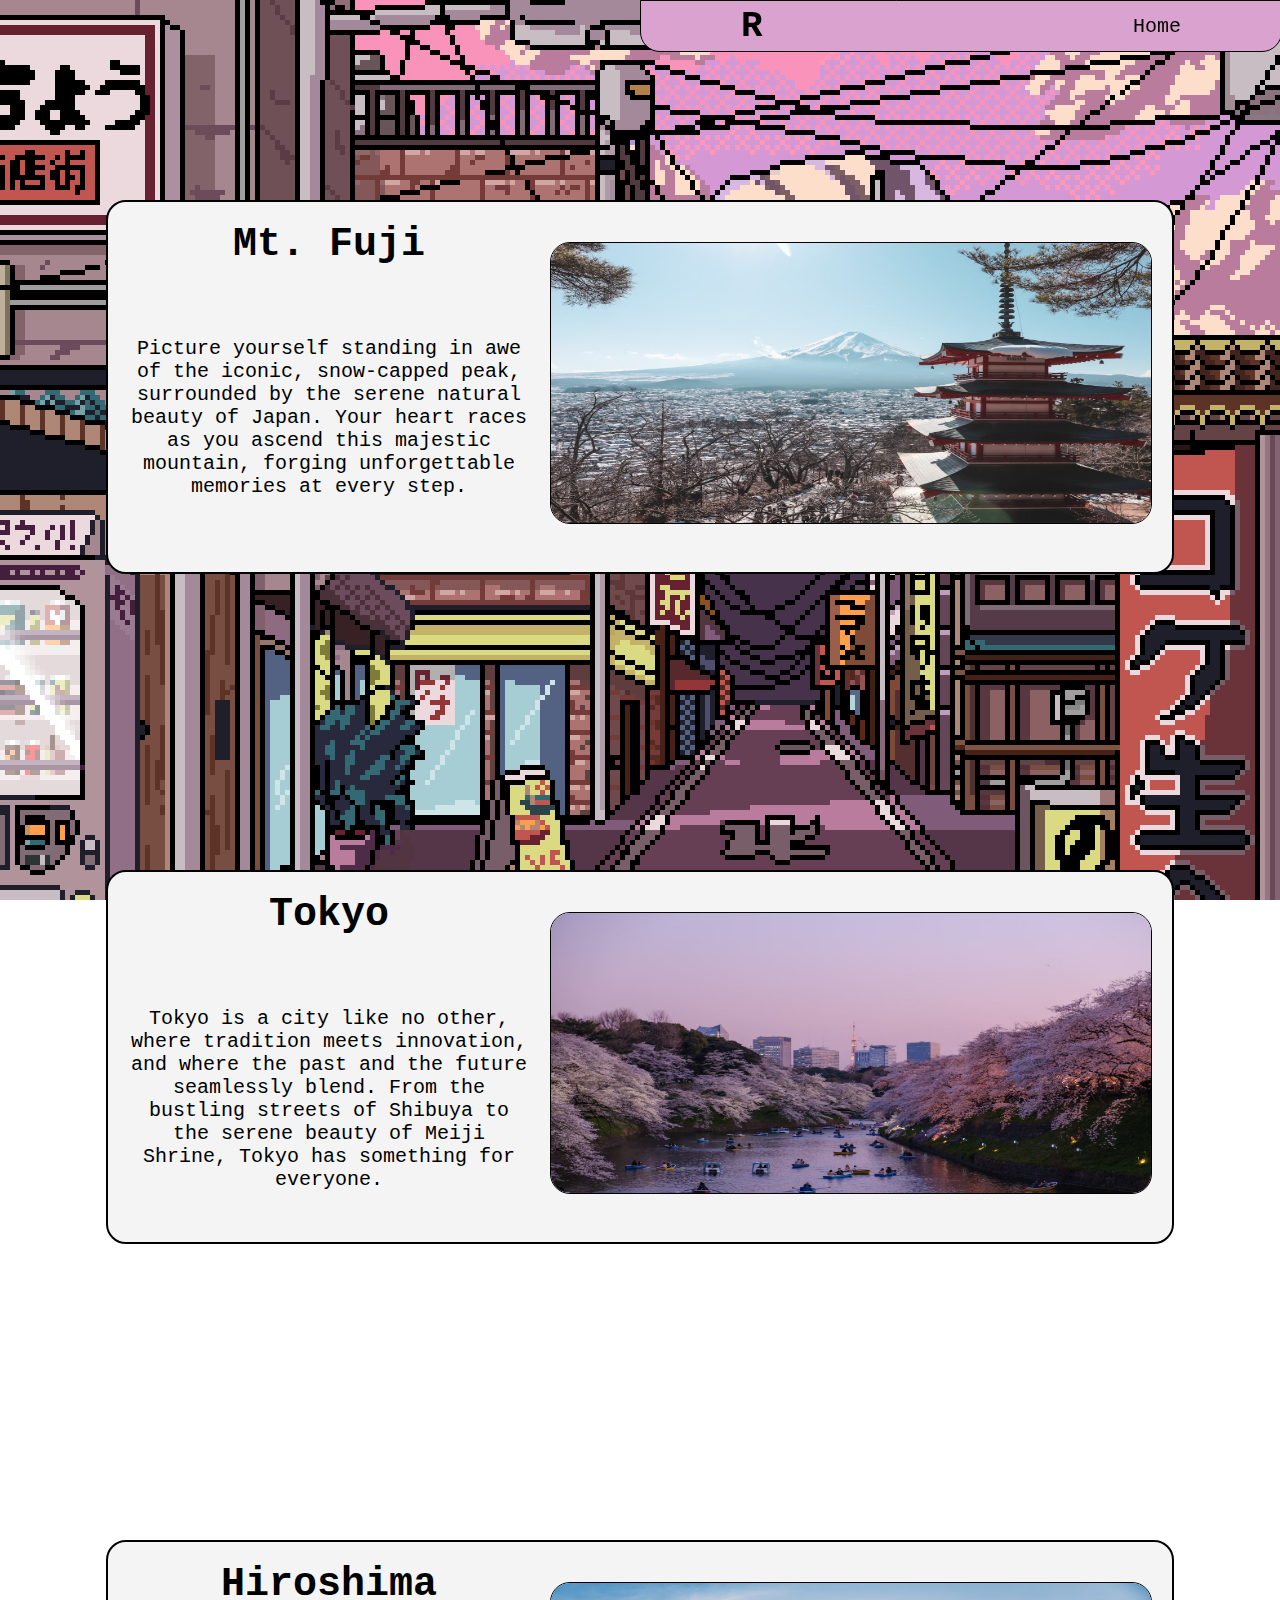
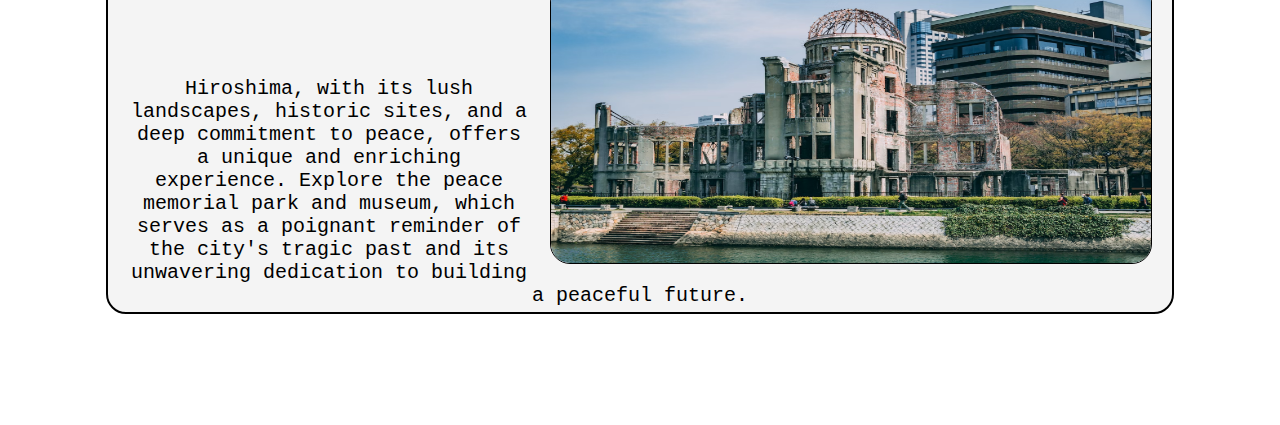
<file: Activities/landing_page/j.html>
<!DOCTYPE html>
<html>
  <head>
    <title>japan</title>
     <style>
       *{
  margin: 0;
  padding: 0;
  font-family: monospace;
      }

      body{
        background-image: url('photos/japan.jpg');
        background-attachment: fixed;
        background-size: cover;
      }

      header{
        width: 50%;
        height: 50px;
        position: fixed;
        top: 0;
        background-color: #daa2cf;
        align-items: center;
        justify-content: space-between;
        display: flex;
        margin-left: 50%;
        border: 1px solid black;
        border-radius: 0 0 20px 20px;
      }

      .logo{
        margin-left: 100px;
        font-size: 18px;
      }

      .link{
        margin-right: 100px;
        font-size: 20px;
        text-decoration: none;
        color: black;
      }

      .link:hover{
        text-decoration: underline;
      }

  .container{
  height: 350px;
  width: 100%;
  margin-top: 200px;
}

  .container1{
  border: 2px solid black;
  border-radius: 20px;
  width: 80%;
  height: 330px;
  padding: 20px;
  margin-left: auto;
  margin-right: auto;
  margin-top: 10%;
  background-color: #f4f4f4;
}


.ts_img{
  width: 600px;
  height: 280px;
  float: right;
  border-radius: 20px;
  border: 1px solid black;
  margin-top: 20px;
  margin-left: 20px;
}

.container2{
  border: 2px solid black;
  border-radius: 20px;
  width: 80%;
  height: 330px;
  padding: 20px;
  margin-left: auto;
  margin-right: auto;
  margin-top: 25%;
  background-color: #f4f4f4;
}

.container3{
  border: 2px solid black;
  border-radius: 20px;
  width: 80%;
  height: 330px;
  padding: 20px;
  margin-left: auto;
  margin-right: auto;
  margin-top: 25%;
  background-color: #f4f4f4;
}


     </style>
  </head>
  <body>
    <header>
      <div class="logo"><h1>R</h1></div>
      <nav>
        <a href="landing_page.html" class="link">Home</a>
      </nav>
    </header>

    <div class="container">
      <div class="container1">
        <img src="photos/fuji.jpg" alt="fuji" class="ts_img">
        <h1 style="text-align: center; font-size: 40px;">Mt. Fuji</h1>
        <p style="text-align: center; margin-top: 70px; font-size: 20px;">
        Picture yourself standing in awe of the iconic, snow-capped peak, surrounded by the serene natural beauty of Japan. Your heart races as you ascend this majestic mountain, forging unforgettable memories at every step.
      </p>
      </div>
    </div>



    <div class="container">
      <div class="container2">
        <img src="photos/Tokyo.jpg" alt="tokyo" class="ts_img">
        <h1 style="text-align: center; font-size: 40px;">Tokyo</h1>
        <p style="text-align: center; margin-top: 70px; font-size: 20px;">
        Tokyo is a city like no other, where tradition meets innovation, and where the past and the future seamlessly blend. From the bustling streets of Shibuya to the serene beauty of Meiji Shrine, Tokyo has something for everyone.
      </p>
        </div>
      </div>
    


      <div class="container">
        <div class="container3">
          <img src="photos/hiroshima.jpg" alt="hiroshima" class="ts_img">
          <h1 style="text-align: center; font-size: 40px;">Hiroshima</h1>
          <p style="text-align: center; margin-top: 70px; font-size: 20px;">
          Hiroshima, with its lush landscapes, historic sites, and a deep commitment to peace, offers a unique and enriching experience. Explore the peace memorial park and museum, which serves as a poignant reminder of the city's tragic past and its unwavering dedication to building a peaceful future.
          </p>
          </div>
          </div>
          <br>
          <br>
          <br>
          <br>
          <br>
          <br>
          <br>
          <br>
          <br>
  </body>
</html>
</file>
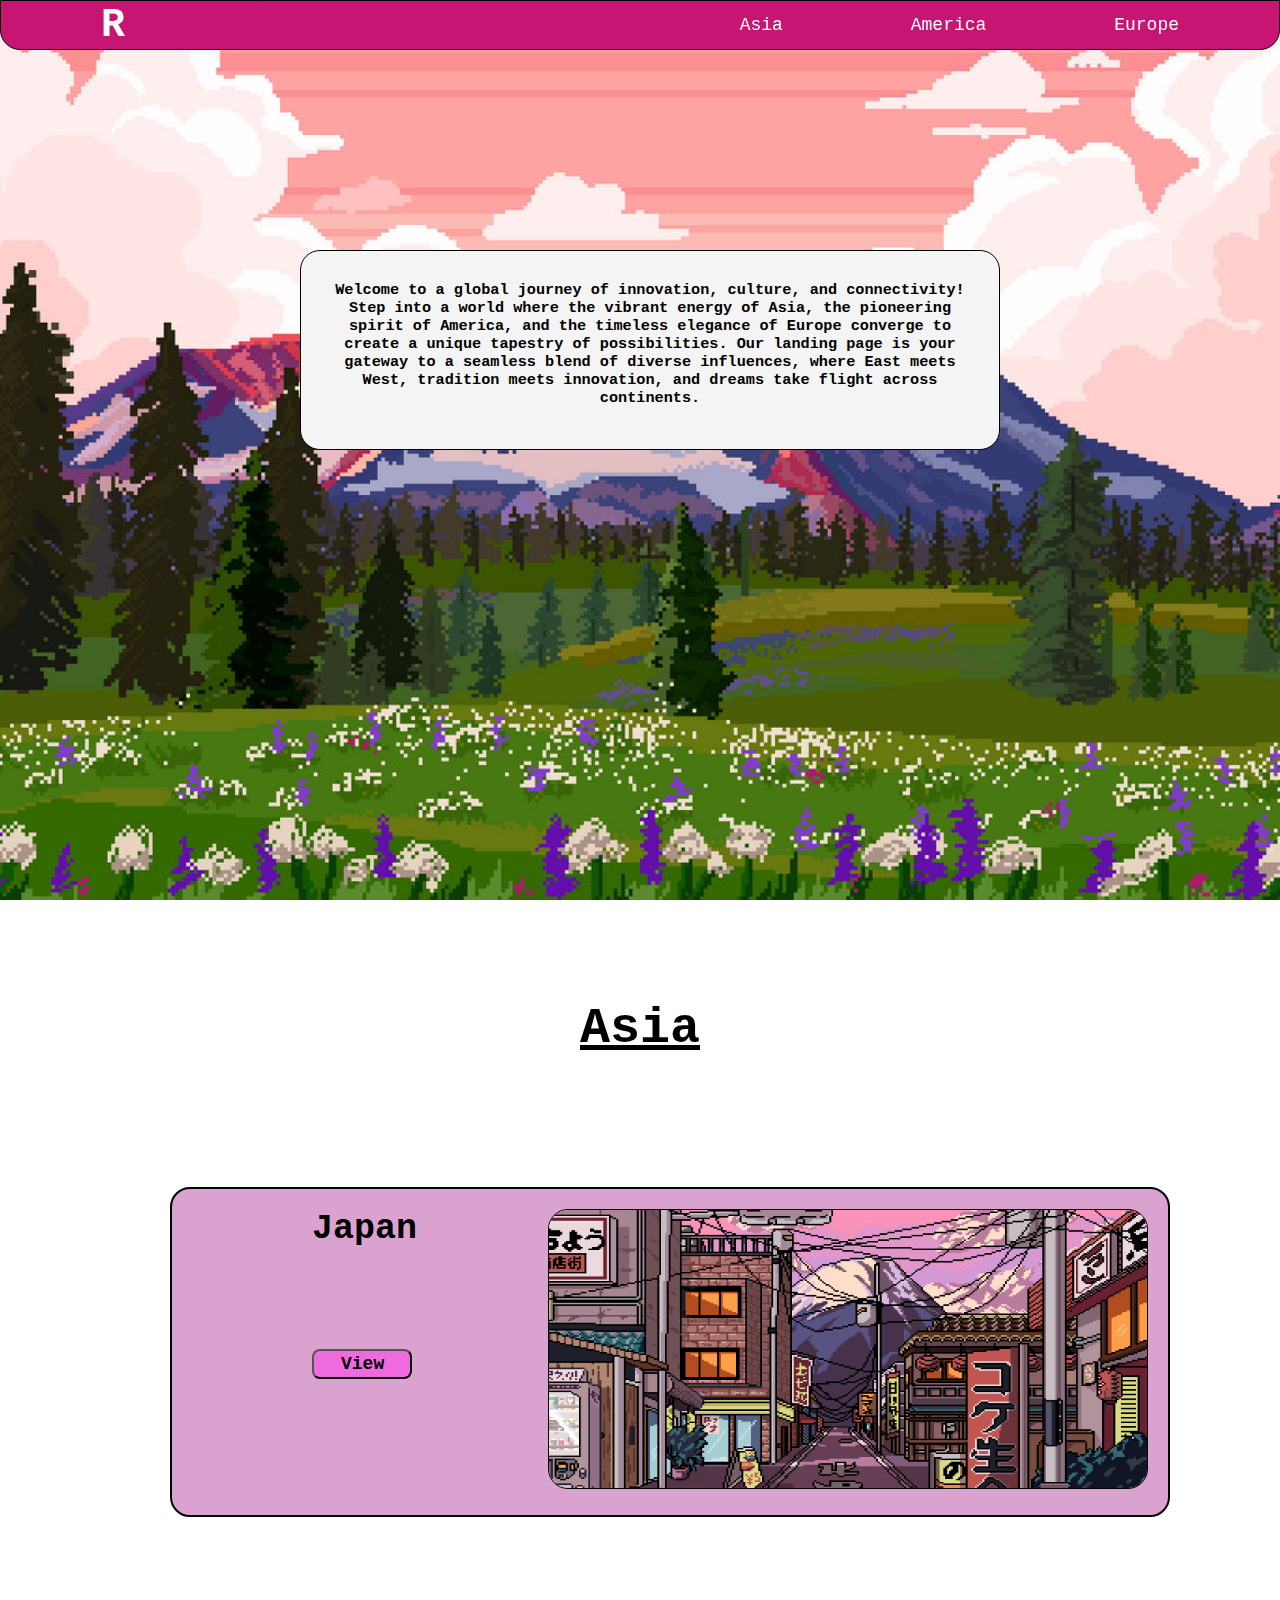
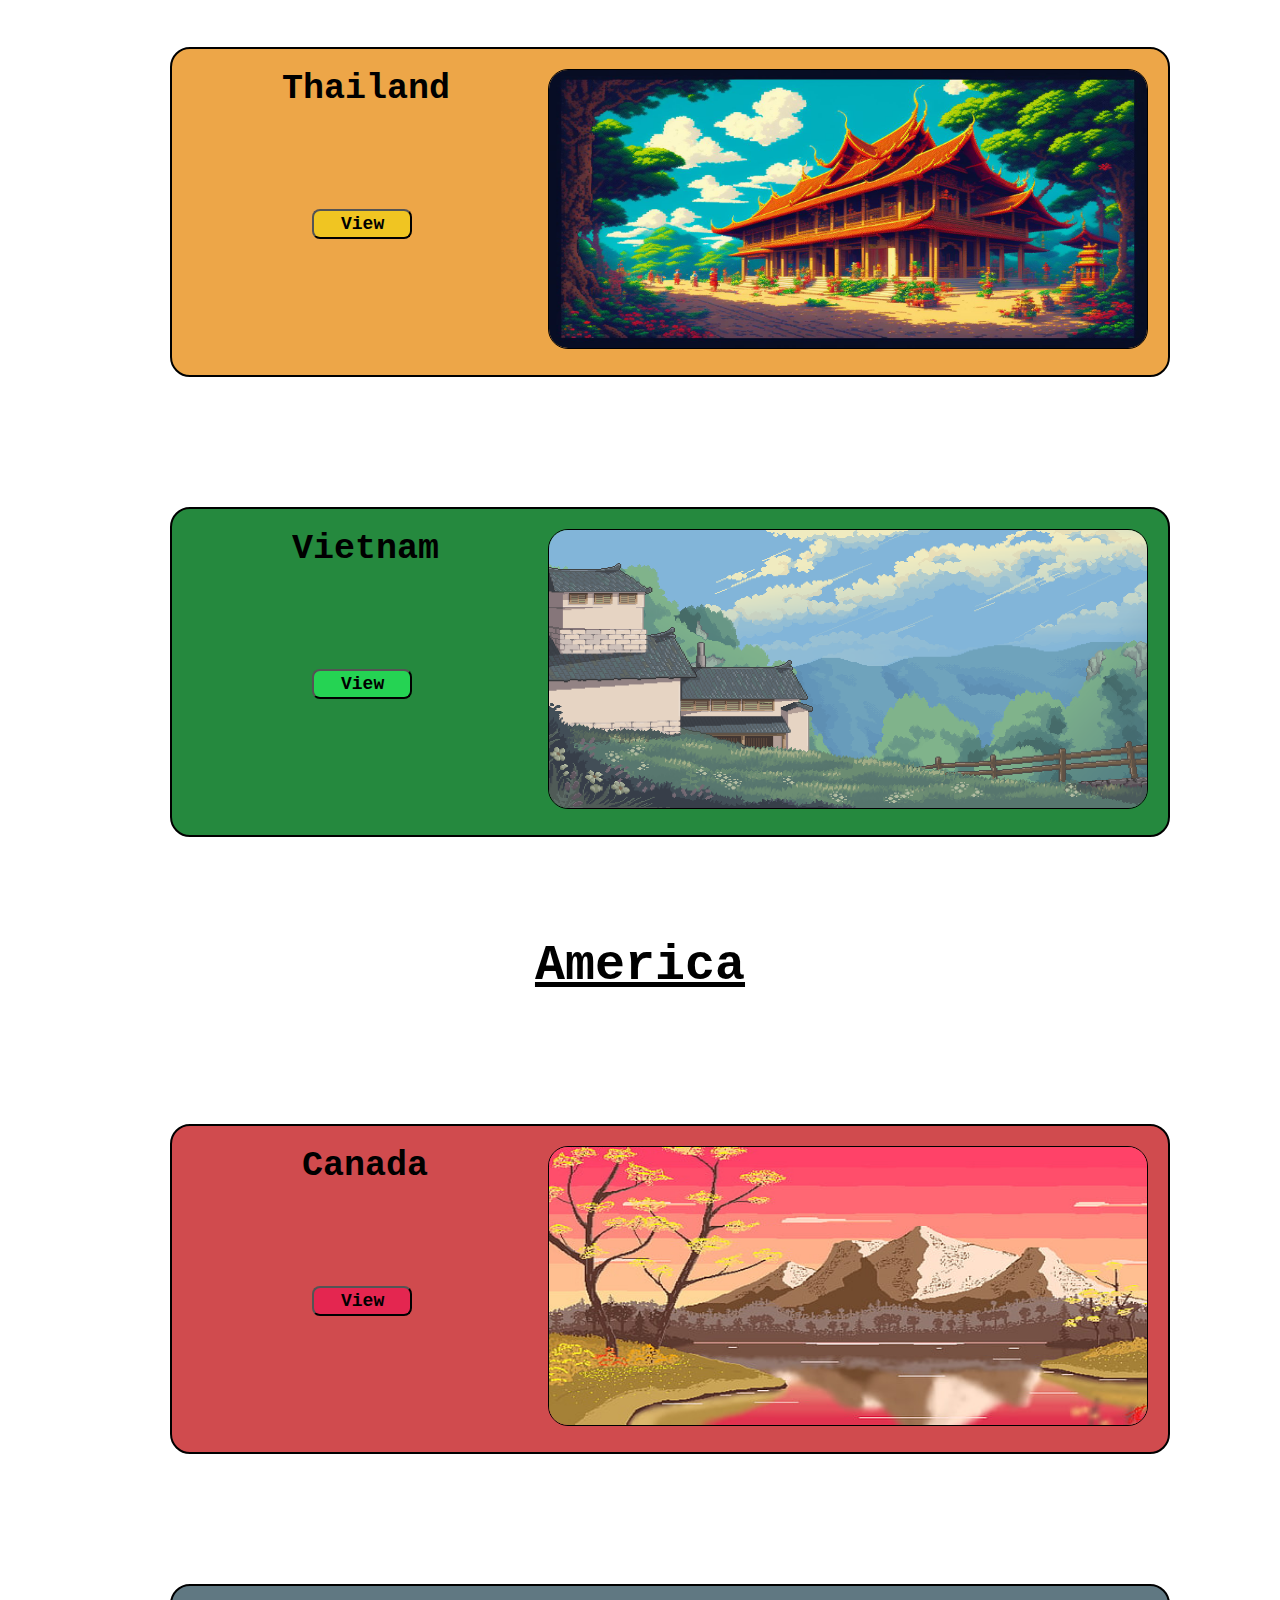
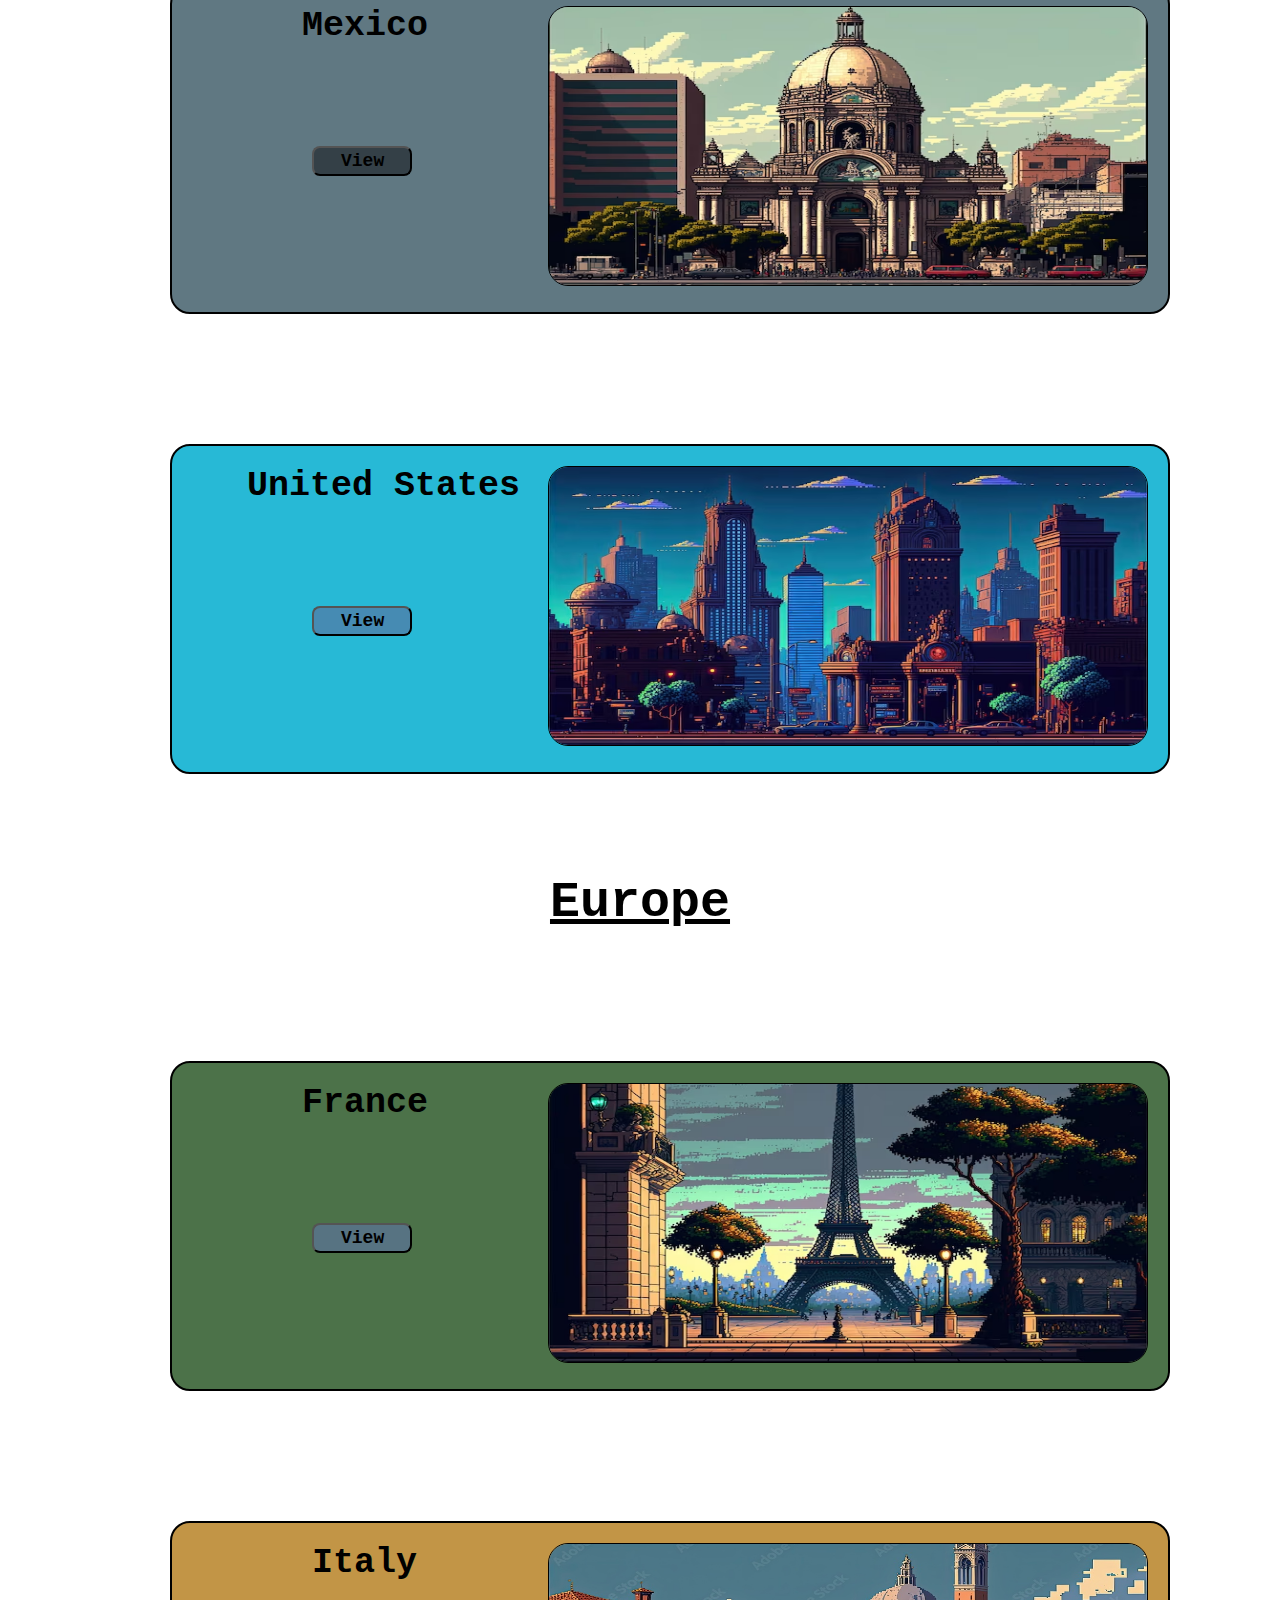
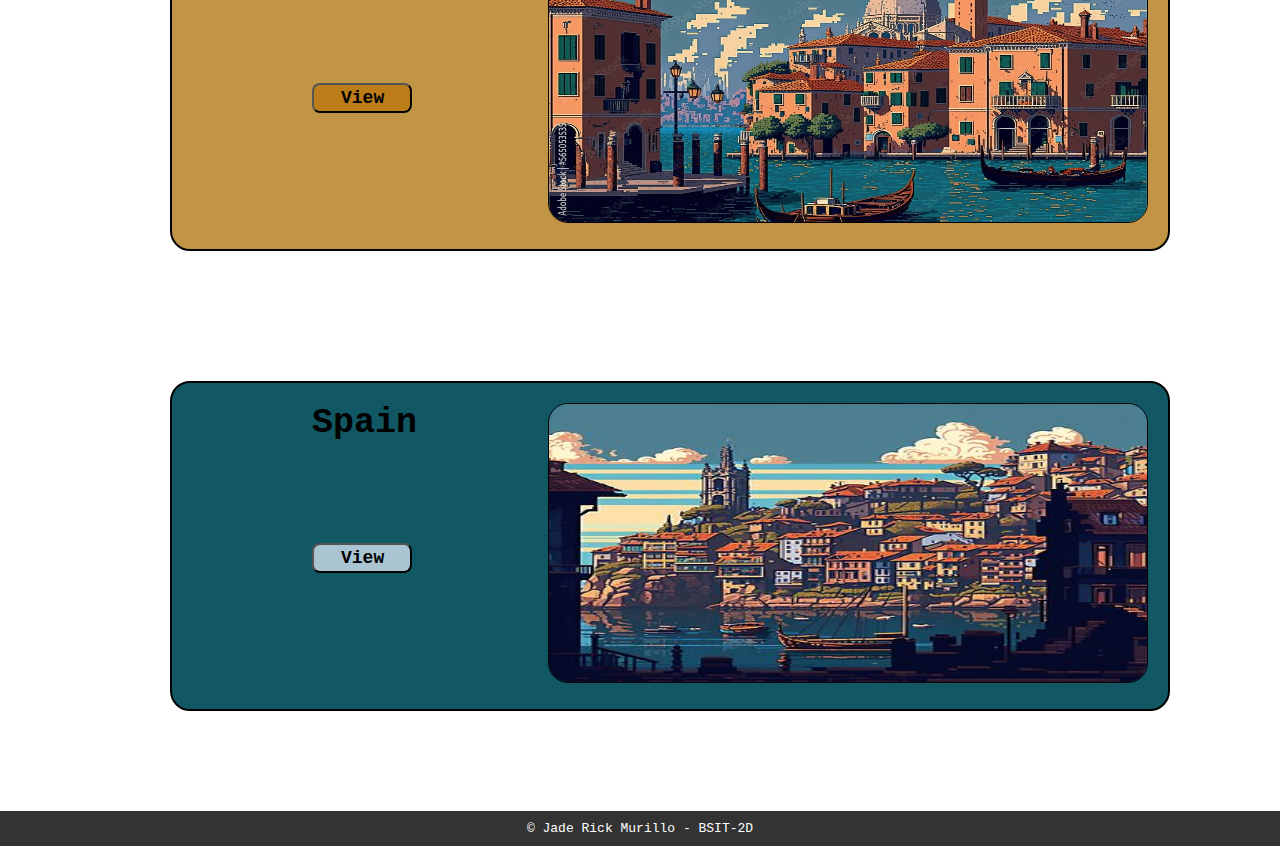
<file: Activities/landing_page/landing_page.html>
<!DOCTYPE html>
<html>
  <head>
    <title>landing Page</title>
    <link rel="stylesheet" href="style.css">
  </head>
  <body>
   <div class="homepage">
    <header>
      <div class="logo">
        <h1>R</h1>
      </div>
      <nav>
        <a href="#asia">Asia</a>
        <a href="#america">America</a>
        <a href="#europe">Europe</a>
      </nav>
    </header>
    <div class="intro">
      <div class="text">
        <h3>
          Welcome to a global journey of innovation, culture, and connectivity! Step into a world where the vibrant energy of Asia, the pioneering spirit of America, and the timeless elegance of Europe converge to create a unique tapestry of possibilities. Our landing page is your gateway to a seamless blend of diverse influences, where East meets West, tradition meets innovation, and dreams take flight across continents.
        </h3>
      </div>
    </div>
   </div>

   <div class="Asia" id="asia">
    <h1 style="color: black; font-size: 50px; text-decoration: underline; text-align: center; padding-top: 100px;" id="Activities">Asia</h1>
    <div class="container">
      <div class="container1">
        <img src="photos/japan.jpg" alt="Japan" class="asia_img">
        <h1 class="cname1">Japan</h1>
        <button class="Vbtn1"><a href="j.html" style="color: black; text-decoration: none; padding-left: 7px;">View</a></button>
      </div>
      <div class="Asia">
        
        <div class="container">
          <div class="container2">
            <img src="photos/thailand.jpg" alt="thailand" class="asia_img">
            <h1 class="cname2">Thailand</h1>
            <button class="Vbtn2"><a href="t.html" style="color: black; text-decoration: none; padding-left: 7px;">View</a></button>
          </div>   <div class="Asia">
           
            <div class="container">
              <div class="container3">
                <img src="photos/vietnam.jpg" alt="vietnam" class="asia_img">
                <h1 class="cname3">Vietnam</h1>
                <button class="Vbtn3"><a href="v.html" style="color: black; text-decoration: none; padding-left: 7px;">View</a></button>
              </div>

              





              <div class="america" id="america">
                <h1 style="color: black; font-size: 50px; text-decoration: underline; text-align: center; padding-top: 100px;" id="Activities">America</h1>
                <div class="container">
                  <div class="container4">
                    <img src="photos/canada.jpg" alt="canada" class="asia_img">
                    <h1 class="cname4">Canada</h1>
                    <button class="Vbtn4"><a href="c.html" style="color: black; text-decoration: none; padding-left: 7px;">View</a></button>
                  </div>
                  <div class="Asia">
                    
                    <div class="container">
                      <div class="container5">
                        <img src="photos/mexico.jpg" alt="mexico" class="asia_img">
                        <h1 class="cname5">Mexico</h1>
                        <button class="Vbtn5"><a href="m.html" style="color: black; text-decoration: none; padding-left: 7px;">View</a></button>
                      </div>   <div class="Asia">
                       
                        <div class="container">
                          <div class="container6">
                            <img src="photos/unitedstates.jpg" alt="US" class="asia_img">
                            <h1 class="cname6">United States</h1>
                            <button class="Vbtn6"><a href="us.html" style="color: black; text-decoration: none; padding-left: 7px;">View</a></button>
                          </div>









                          <div class="europe" id="europe">
                            <h1 style="color: black; font-size: 50px; text-decoration: underline; text-align: center; padding-top: 100px;" id="Activities">Europe</h1>
                            <div class="container">
                              <div class="container7">
                                <img src="photos/france.jpg" alt="France" class="asia_img">
                                <h1 class="cname7">France</h1>
                                <button class="Vbtn7"><a href="f.html" style="color: black; text-decoration: none; padding-left: 7px;">View</a></button>
                              </div>
                              <div class="Asia">
                                
                                <div class="container">
                                  <div class="container8">
                                    <img src="photos/italy.jpg" alt="Italy" class="asia_img">
                                    <h1 class="cname8">Italy</h1>
                                    <button class="Vbtn8"><a href="y.html" style="color: black; text-decoration: none; padding-left: 7px;">View</a></button>
                                  </div>   <div class="Asia">
                                   
                                    <div class="container">
                                      <div class="container9">
                                        <img src="photos/spain.jpg" alt="spain" class="asia_img">
                                        <h1 class="cname9">Spain</h1>
                                        <button class="Vbtn9"><a href="s.html" style="color: black; text-decoration: none; padding-left: 7px;"  >View</a></button>
                                      </div>

                                      <div class="end">
                                        <footer>
                                          <p>&copy; Jade Rick Murillo - BSIT-2D</p>
                                      </footer>
                                      </div>
  </body>
</html>
</file>
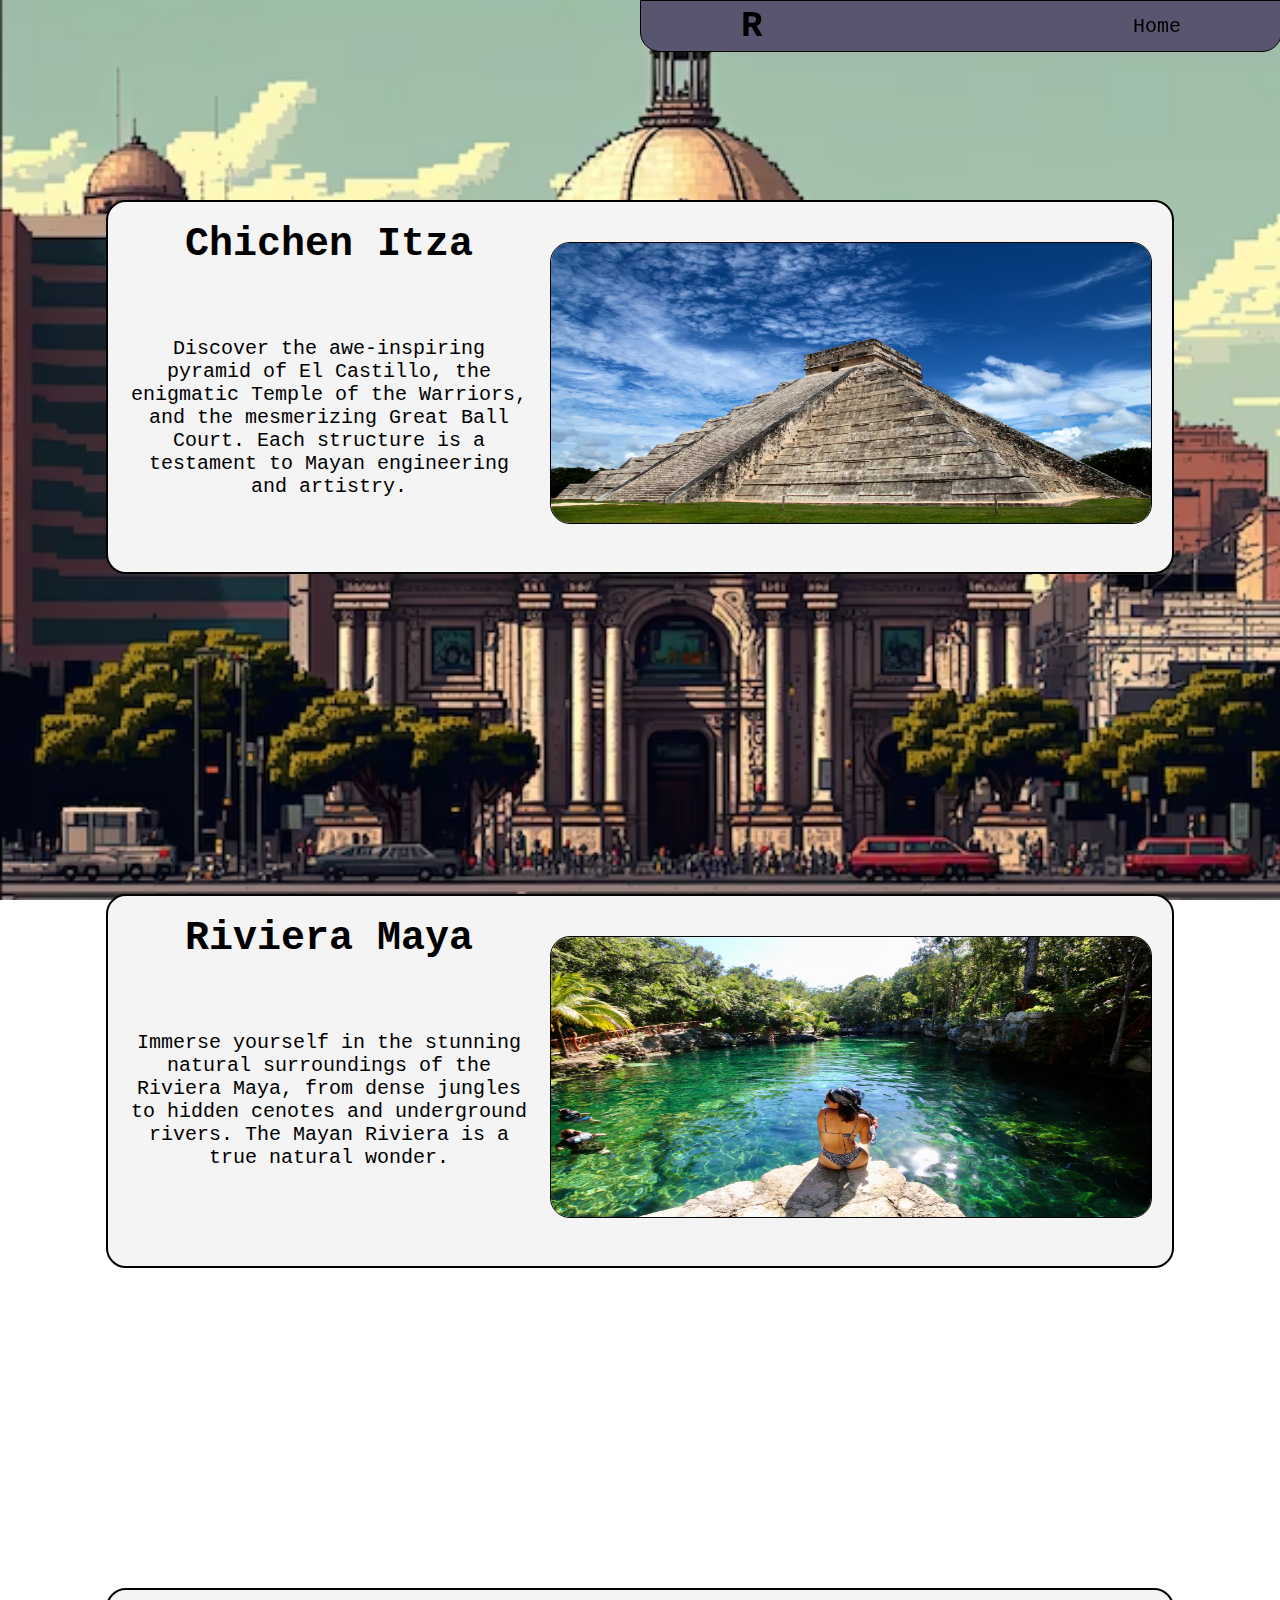
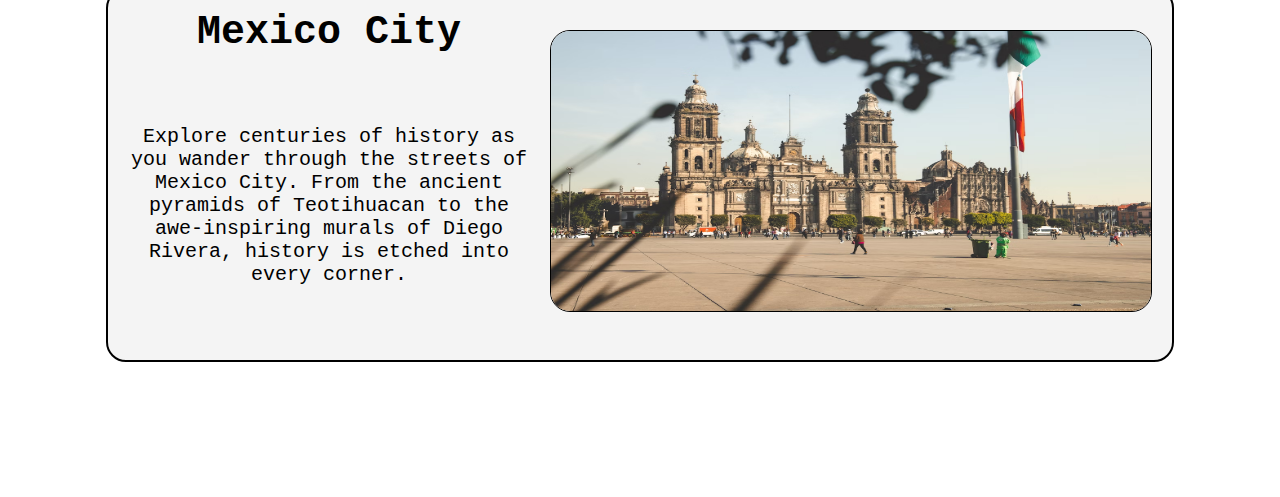
<file: Activities/landing_page/m.html>
<!DOCTYPE html>
<html>
  <head>
    <title>Mexico</title>
     <style>
       *{
  margin: 0;
  padding: 0;
  font-family: monospace;
      }

      body{
        background-image: url('photos/mexico.jpg');
        background-attachment: fixed;
        background-size: cover;
      }

      header{
        width: 50%;
        height: 50px;
        position: fixed;
        top: 0;
        background-color: #58566f;
        align-items: center;
        justify-content: space-between;
        display: flex;
        margin-left: 50%;
        border: 1px solid black;
        border-radius: 0 0 20px 20px;
      }

      .logo{
        margin-left: 100px;
        font-size: 18px;
      }

      .link{
        margin-right: 100px;
        font-size: 20px;
        text-decoration: none;
        color: black;
      }

      .link:hover{
        text-decoration: underline;
      }

  .container{
  height: 350px;
  width: 100%;
  margin-top: 200px;
}

  .container1{
  border: 2px solid black;
  border-radius: 20px;
  width: 80%;
  height: 330px;
  padding: 20px;
  margin-left: auto;
  margin-right: auto;
  margin-top: 10%;
  background-color: #f4f4f4;
}


.ts_img{
  width: 600px;
  height: 280px;
  float: right;
  border-radius: 20px;
  border: 1px solid black;
  margin-top: 20px;
  margin-left: 20px;
}

.container2{
  border: 2px solid black;
  border-radius: 20px;
  width: 80%;
  height: 330px;
  padding: 20px;
  margin-left: auto;
  margin-right: auto;
  margin-top: 25%;
  background-color: #f4f4f4;
}

.container3{
  border: 2px solid black;
  border-radius: 20px;
  width: 80%;
  height: 330px;
  padding: 20px;
  margin-left: auto;
  margin-right: auto;
  margin-top: 25%;
  background-color: #f4f4f4;
}


     </style>
  </head>
  <body>
    <header>
      <div class="logo"><h1>R</h1></div>
      <nav>
        <a href="landing_page.html" class="link">Home</a>
      </nav>
    </header>

    <div class="container">
      <div class="container1">
        <img src="photos/itsza.jpg" alt="fuji" class="ts_img">
        <h1 style="text-align: center; font-size: 40px;">Chichen Itza</h1>
        <p style="text-align: center; margin-top: 70px; font-size: 20px;">
          Discover the awe-inspiring pyramid of El Castillo, the enigmatic Temple of the Warriors, and the mesmerizing Great Ball Court. Each structure is a testament to Mayan engineering and artistry.
        </div>



    <div class="container">
      <div class="container2">
        <img src="photos/maya.jpg" alt="tokyo" class="ts_img">
        <h1 style="text-align: center; font-size: 40px;">Riviera Maya</h1>
        <p style="text-align: center; margin-top: 70px; font-size: 20px;">
          Immerse yourself in the stunning natural surroundings of the Riviera Maya, from dense jungles to hidden cenotes and underground rivers. The Mayan Riviera is a true natural wonder.
        </div>
    


      <div class="container">
        <div class="container3">
          <img src="photos/mexcity.jpg" alt="hiroshima" class="ts_img">
          <h1 style="text-align: center; font-size: 40px;">Mexico City</h1>
          <p style="text-align: center; margin-top: 70px; font-size: 20px;">
            Explore centuries of history as you wander through the streets of Mexico City. From the ancient pyramids of Teotihuacan to the awe-inspiring murals of Diego Rivera, history is etched into every corner.          </div>
          <br>
          <br>
          <br>
          <br>
          <br>
          <br>
          <br>
          <br>
          <br>
  </body>
</html>
</file>
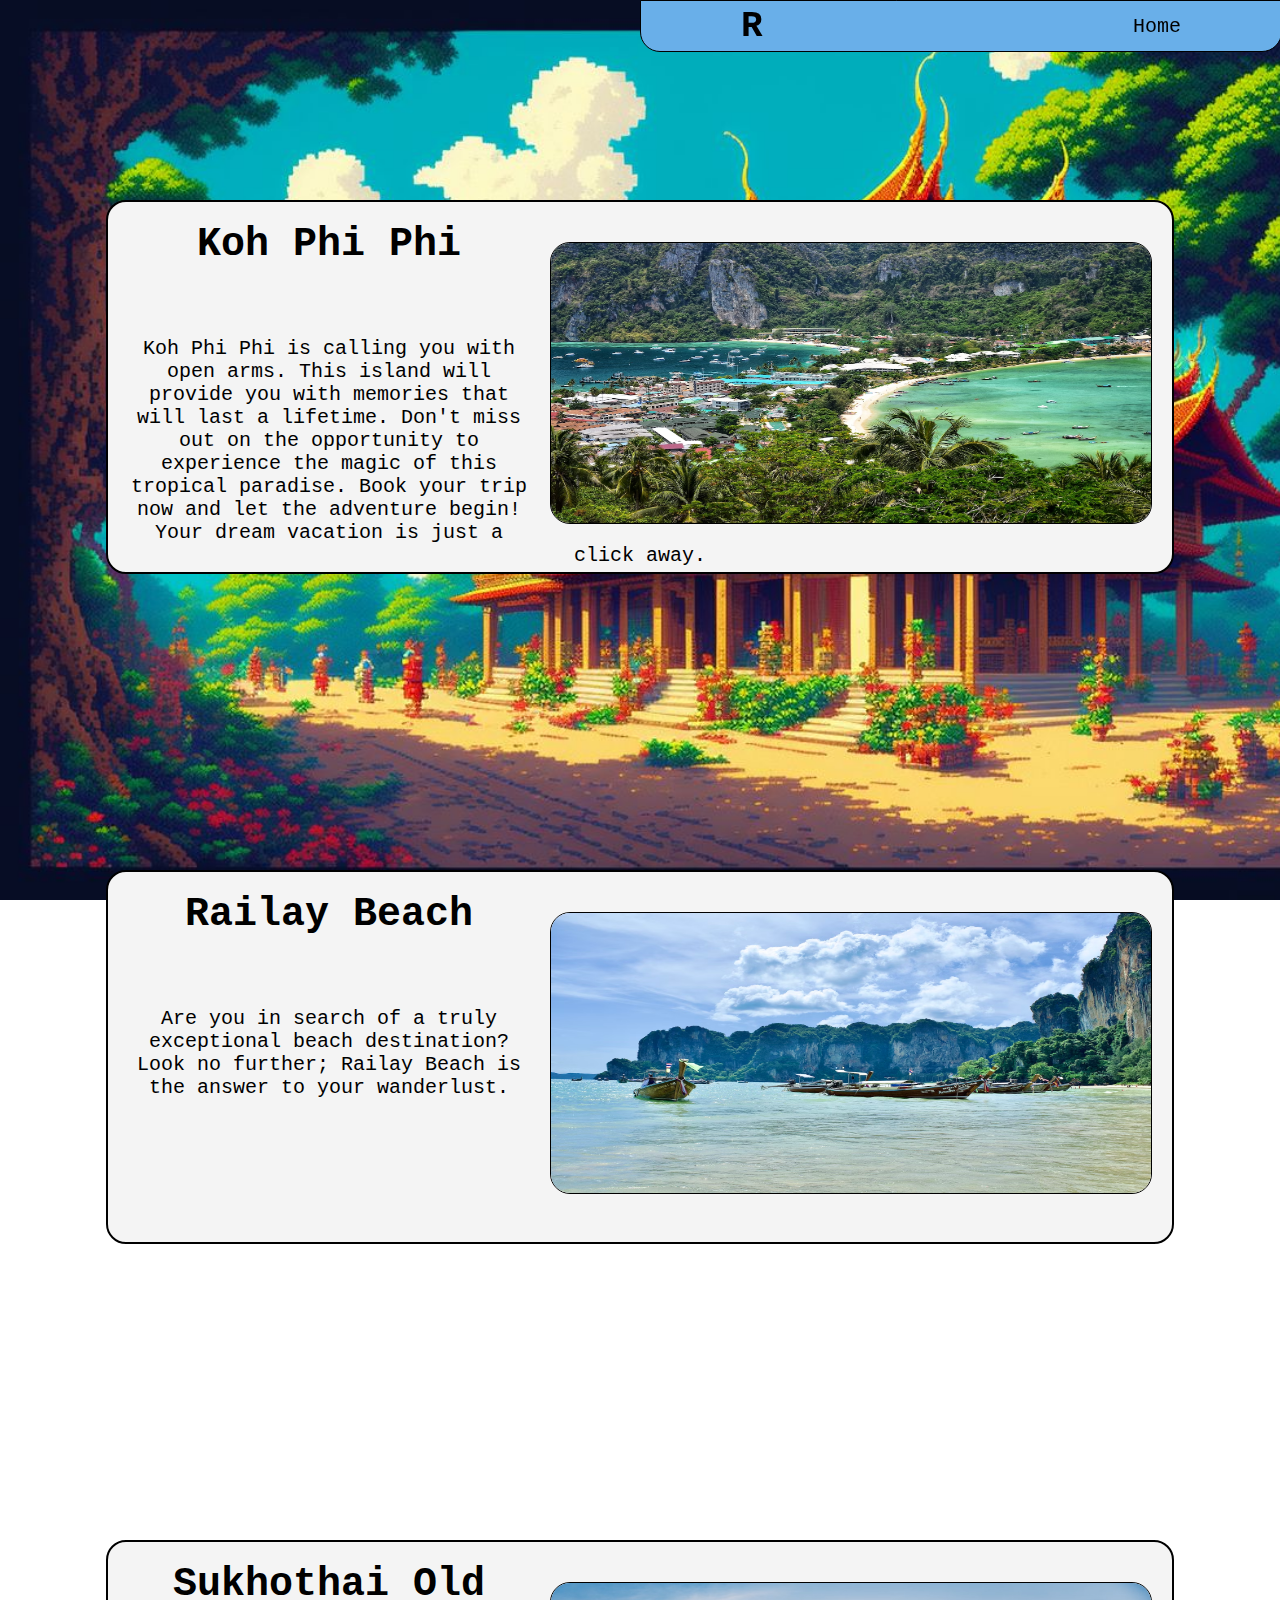
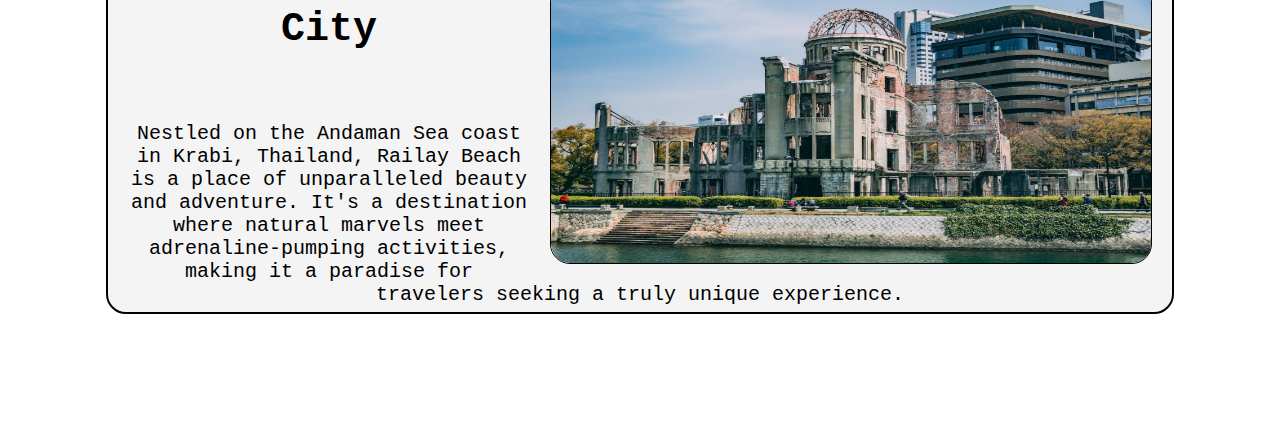
<file: Activities/landing_page/t.html>
<!DOCTYPE html>
<html>
  <head>
    <title>Thailand</title>
     <style>
       *{
  margin: 0;
  padding: 0;
  font-family: monospace;
      }

      body{
        background-image: url('photos/thailand.jpg');
        background-attachment: fixed;
        background-size: cover;
      }

      header{
        width: 50%;
        height: 50px;
        position: fixed;
        top: 0;
        background-color: #69afe9;
        align-items: center;
        justify-content: space-between;
        display: flex;
        margin-left: 50%;
        border: 1px solid black;
        border-radius: 0 0 20px 20px;
      }

      .logo{
        margin-left: 100px;
        font-size: 18px;
      }

      .link{
        margin-right: 100px;
        font-size: 20px;
        text-decoration: none;
        color: black;
      }

      .link:hover{
        text-decoration: underline;
      }

  .container{
  height: 350px;
  width: 100%;
  margin-top: 200px;
}

  .container1{
  border: 2px solid black;
  border-radius: 20px;
  width: 80%;
  height: 330px;
  padding: 20px;
  margin-left: auto;
  margin-right: auto;
  margin-top: 10%;
  background-color: #f4f4f4;
}


.ts_img{
  width: 600px;
  height: 280px;
  float: right;
  border-radius: 20px;
  border: 1px solid black;
  margin-top: 20px;
  margin-left: 20px;
}

.container2{
  border: 2px solid black;
  border-radius: 20px;
  width: 80%;
  height: 330px;
  padding: 20px;
  margin-left: auto;
  margin-right: auto;
  margin-top: 25%;
  background-color: #f4f4f4;
}

.container3{
  border: 2px solid black;
  border-radius: 20px;
  width: 80%;
  height: 330px;
  padding: 20px;
  margin-left: auto;
  margin-right: auto;
  margin-top: 25%;
  background-color: #f4f4f4;
}


     </style>
  </head>
  <body>
    <header>
      <div class="logo"><h1>R</h1></div>
      <nav>
        <a href="landing_page.html" class="link">Home</a>
      </nav>
    </header>

    <div class="container">
      <div class="container1">
        <img src="photos/kohphi.jpg" alt="fuji" class="ts_img">
        <h1 style="text-align: center; font-size: 40px;">Koh Phi Phi</h1>
        <p style="text-align: center; margin-top: 70px; font-size: 20px;">
          Koh Phi Phi is calling you with open arms. This island will provide you with memories that will last a lifetime. Don't miss out on the opportunity to experience the magic of this tropical paradise. Book your trip now and let the adventure begin! Your dream vacation is just a click away.
      </p>
      </div>
    </div>



    <div class="container">
      <div class="container2">
        <img src="photos/railaybeach.jpg" alt="tokyo" class="ts_img">
        <h1 style="text-align: center; font-size: 40px;">Railay Beach</h1>
        <p style="text-align: center; margin-top: 70px; font-size: 20px;">
          Are you in search of a truly exceptional beach destination? Look no further; Railay Beach is the answer to your wanderlust.
      </p>
        </div>
      </div>
    


      <div class="container">
        <div class="container3">
          <img src="photos/hiroshima.jpg" alt="hiroshima" class="ts_img">
          <h1 style="text-align: center; font-size: 40px;">Sukhothai Old City</h1>
          <p style="text-align: center; margin-top: 70px; font-size: 20px;">
            Nestled on the Andaman Sea coast in Krabi, Thailand, Railay Beach is a place of unparalleled beauty and adventure. It's a destination where natural marvels meet adrenaline-pumping activities, making it a paradise for travelers seeking a truly unique experience.
          </p>
          </div>
          </div>
          <br>
          <br>
          <br>
          <br>
          <br>
          <br>
          <br>
          <br>
          <br>
  </body>
</html>
</file>
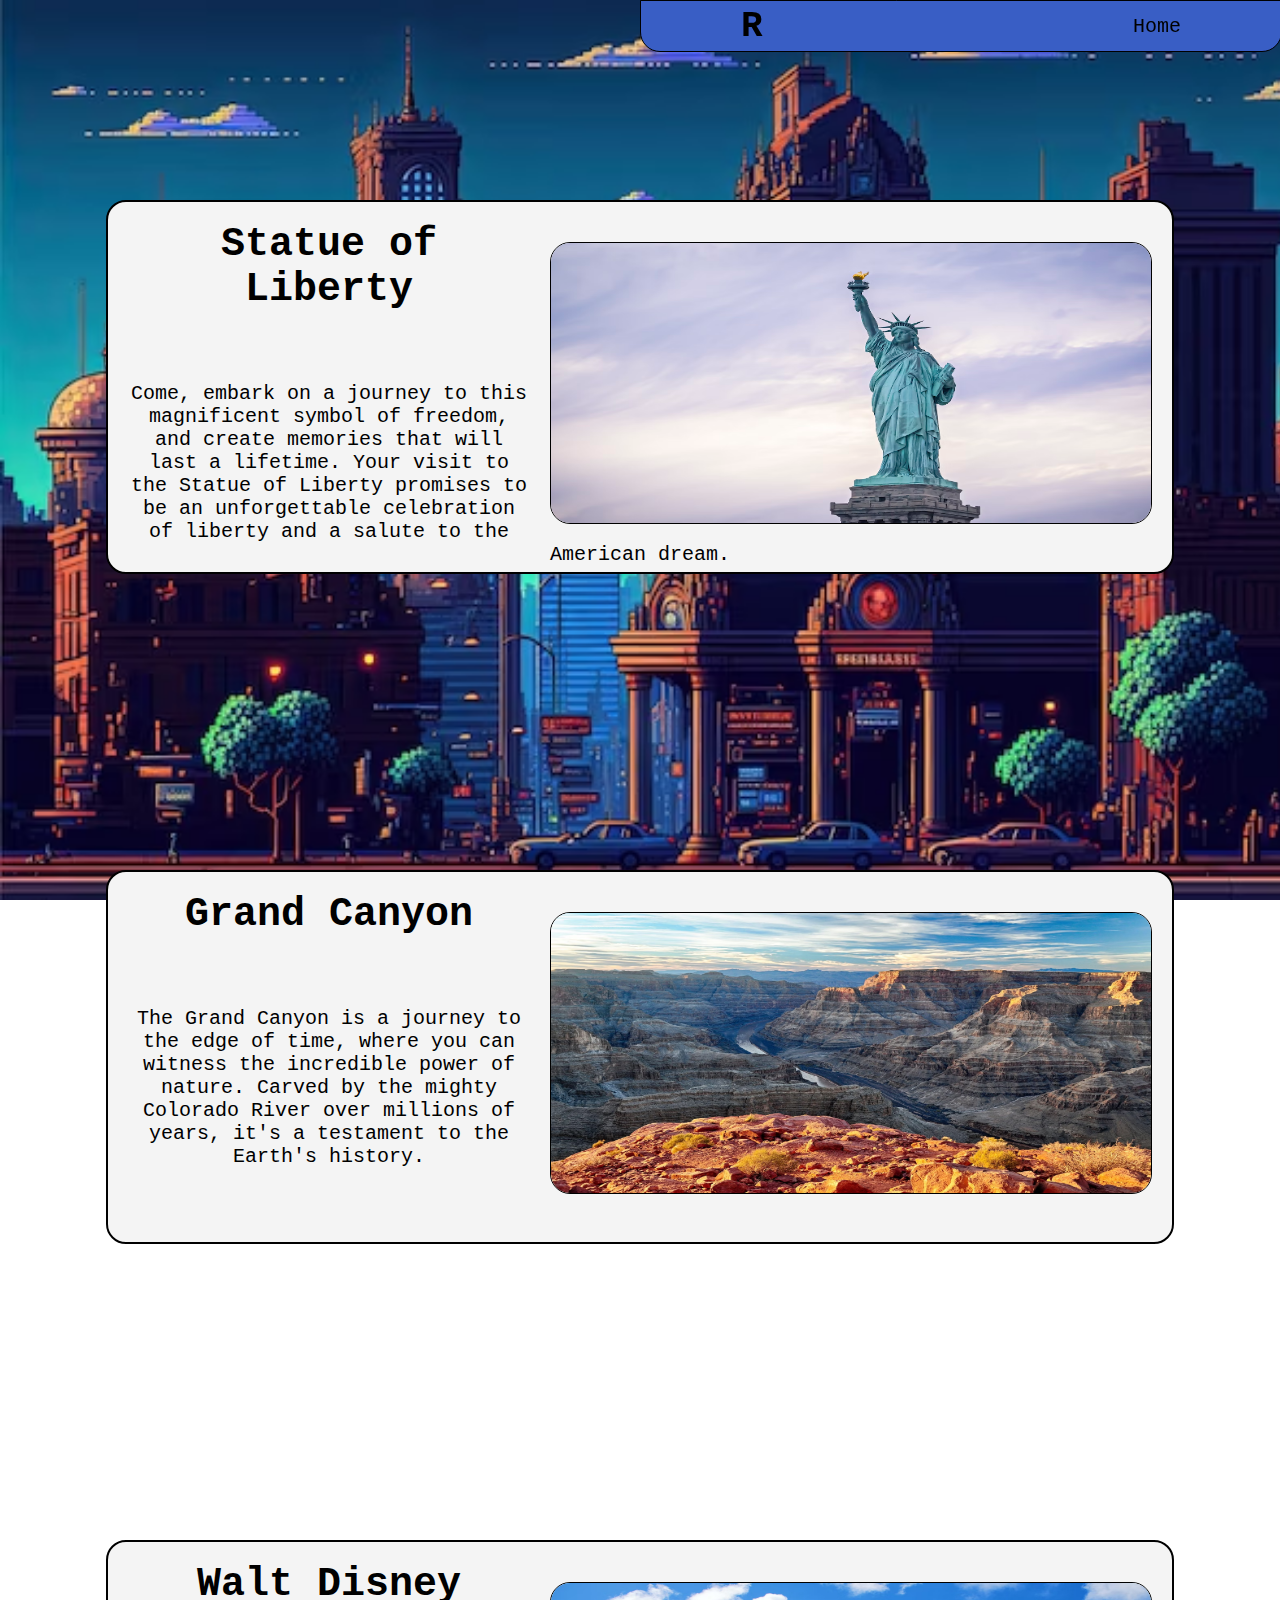
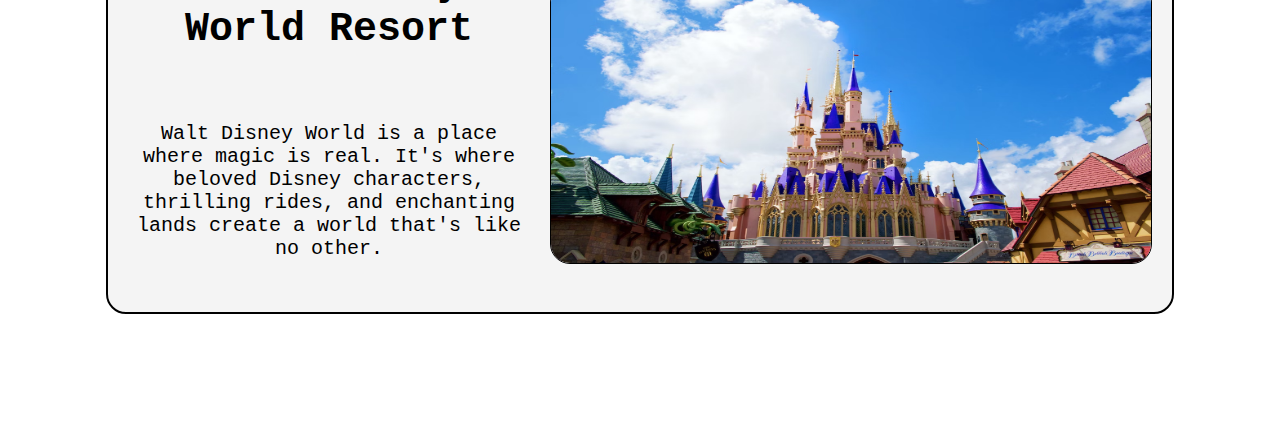
<file: Activities/landing_page/us.html>
<!DOCTYPE html>
<html>
  <head>
    <title>Unites States</title>
     <style>
       *{
  margin: 0;
  padding: 0;
  font-family: monospace;
      }

      body{
        background-image: url('photos/unitedstates.jpg');
        background-attachment: fixed;
        background-size: cover;
      }

      header{
        width: 50%;
        height: 50px;
        position: fixed;
        top: 0;
        background-color: #395ec5;
        align-items: center;
        justify-content: space-between;
        display: flex;
        margin-left: 50%;
        border: 1px solid black;
        border-radius: 0 0 20px 20px;
      }

      .logo{
        margin-left: 100px;
        font-size: 18px;
      }

      .link{
        margin-right: 100px;
        font-size: 20px;
        text-decoration: none;
        color: black;
      }

      .link:hover{
        text-decoration: underline;
      }

  .container{
  height: 350px;
  width: 100%;
  margin-top: 200px;
}

  .container1{
  border: 2px solid black;
  border-radius: 20px;
  width: 80%;
  height: 330px;
  padding: 20px;
  margin-left: auto;
  margin-right: auto;
  margin-top: 10%;
  background-color: #f4f4f4;
}


.ts_img{
  width: 600px;
  height: 280px;
  float: right;
  border-radius: 20px;
  border: 1px solid black;
  margin-top: 20px;
  margin-left: 20px;
}

.container2{
  border: 2px solid black;
  border-radius: 20px;
  width: 80%;
  height: 330px;
  padding: 20px;
  margin-left: auto;
  margin-right: auto;
  margin-top: 25%;
  background-color: #f4f4f4;
}

.container3{
  border: 2px solid black;
  border-radius: 20px;
  width: 80%;
  height: 330px;
  padding: 20px;
  margin-left: auto;
  margin-right: auto;
  margin-top: 25%;
  background-color: #f4f4f4;
}


     </style>
  </head>
  <body>
    <header>
      <div class="logo"><h1>R</h1></div>
      <nav>
        <a href="landing_page.html" class="link">Home</a>
      </nav>
    </header>

    <div class="container">
      <div class="container1">
        <img src="photos/liberty.jpg" alt="fuji" class="ts_img">
        <h1 style="text-align: center; font-size: 40px;">Statue of Liberty</h1>
        <p style="text-align: center; margin-top: 70px; font-size: 20px;">
          Come, embark on a journey to this magnificent symbol of freedom, and create memories that will last a lifetime. Your visit to the Statue of Liberty promises to be an unforgettable celebration of liberty and a salute to the American dream.      </div>
    </div>



    <div class="container">
      <div class="container2">
        <img src="photos/canyon.jpg" alt="tokyo" class="ts_img">
        <h1 style="text-align: center; font-size: 40px;">Grand Canyon</h1>
        <p style="text-align: center; margin-top: 70px; font-size: 20px;">
          The Grand Canyon is a journey to the edge of time, where you can witness the incredible power of nature. Carved by the mighty Colorado River over millions of years, it's a testament to the Earth's history.        </div>
      </div>
    


      <div class="container">
        <div class="container3">
          <img src="photos/disney.jpg" alt="hiroshima" class="ts_img">
          <h1 style="text-align: center; font-size: 40px;">Walt Disney World Resort</h1>
          <p style="text-align: center; margin-top: 70px; font-size: 20px;">
            Walt Disney World is a place where magic is real. It's where beloved Disney characters, thrilling rides, and enchanting lands create a world that's like no other.          </div>
          </div>
          <br>
          <br>
          <br>
          <br>
          <br>
          <br>
          <br>
          <br>
          <br>
  </body>
</html>
</file>
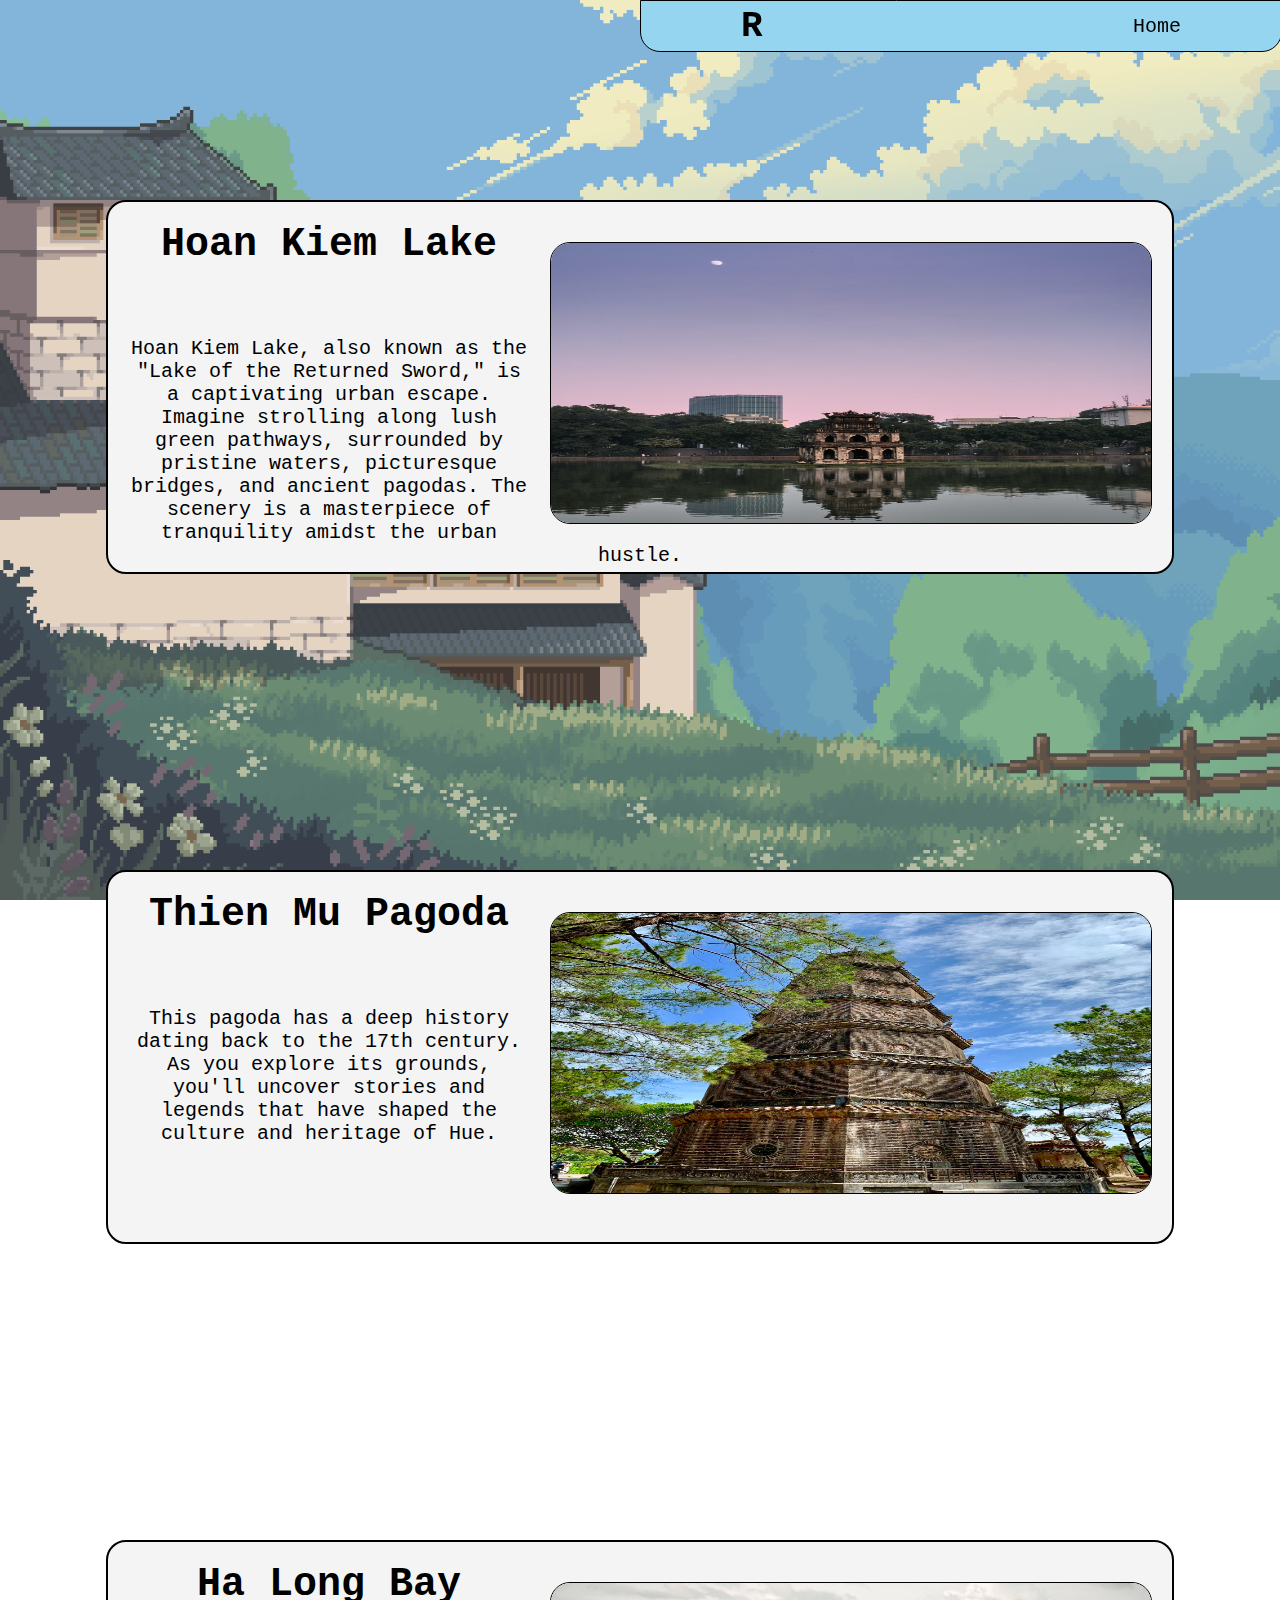
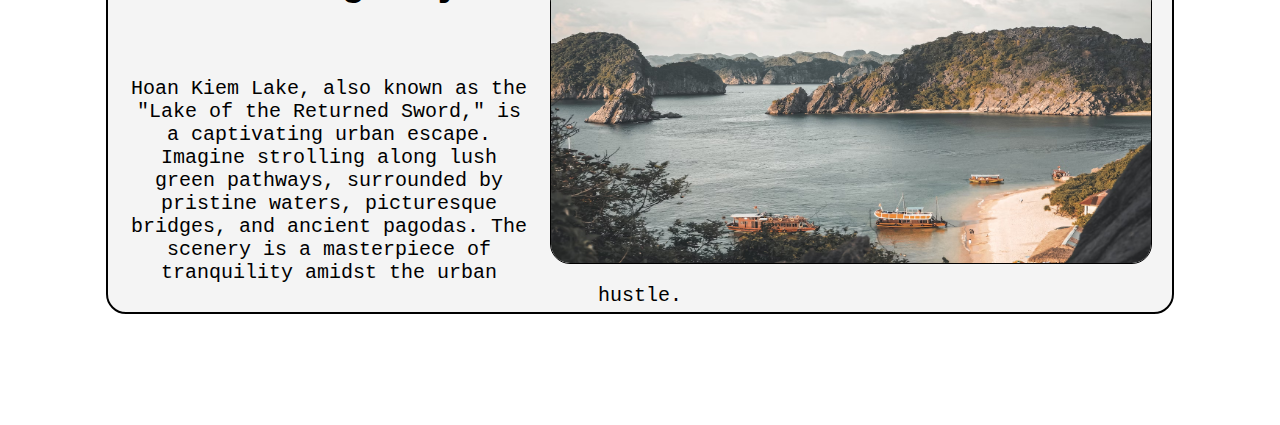
<file: Activities/landing_page/v.html>
<!DOCTYPE html>
<html>
  <head>
    <title>Vietnam</title>
     <style>
       *{
  margin: 0;
  padding: 0;
  font-family: monospace;
      }

      body{
        background-image: url('photos/vietnam.jpg');
        background-attachment: fixed;
        background-size: cover;
      }

      header{
        width: 50%;
        height: 50px;
        position: fixed;
        top: 0;
        background-color: #95d5f0;
        align-items: center;
        justify-content: space-between;
        display: flex;
        margin-left: 50%;
        border: 1px solid black;
        border-radius: 0 0 20px 20px;
      }

      .logo{
        margin-left: 100px;
        font-size: 18px;
      }

      .link{
        margin-right: 100px;
        font-size: 20px;
        text-decoration: none;
        color: black;
      }

      .link:hover{
        text-decoration: underline;
      }

  .container{
  height: 350px;
  width: 100%;
  margin-top: 200px;
}

  .container1{
  border: 2px solid black;
  border-radius: 20px;
  width: 80%;
  height: 330px;
  padding: 20px;
  margin-left: auto;
  margin-right: auto;
  margin-top: 10%;
  background-color: #f4f4f4;
}


.ts_img{
  width: 600px;
  height: 280px;
  float: right;
  border-radius: 20px;
  border: 1px solid black;
  margin-top: 20px;
  margin-left: 20px;
}

.container2{
  border: 2px solid black;
  border-radius: 20px;
  width: 80%;
  height: 330px;
  padding: 20px;
  margin-left: auto;
  margin-right: auto;
  margin-top: 25%;
  background-color: #f4f4f4;
}

.container3{
  border: 2px solid black;
  border-radius: 20px;
  width: 80%;
  height: 330px;
  padding: 20px;
  margin-left: auto;
  margin-right: auto;
  margin-top: 25%;
  background-color: #f4f4f4;
}


     </style>
  </head>
  <body>
    <header>
      <div class="logo"><h1>R</h1></div>
      <nav>
        <a href="landing_page.html" class="link">Home</a>
      </nav>
    </header>

    <div class="container">
      <div class="container1">
        <img src="photos/hoankiemlake.jpg" alt="fuji" class="ts_img">
        <h1 style="text-align: center; font-size: 40px;">Hoan Kiem Lake</h1>
        <p style="text-align: center; margin-top: 70px; font-size: 20px;">
         Hoan Kiem Lake, also known as the "Lake of the Returned Sword," is a captivating urban escape. Imagine strolling along lush green pathways, surrounded by pristine waters, picturesque bridges, and ancient pagodas. The scenery is a masterpiece of tranquility amidst the urban hustle.      </p>
      </div>
    </div>



    <div class="container">
      <div class="container2">
        <img src="photos/thienmupagoda.jpg" alt="tokyo" class="ts_img">
        <h1 style="text-align: center; font-size: 40px;">Thien Mu Pagoda</h1>
        <p style="text-align: center; margin-top: 70px; font-size: 20px;">
          This pagoda has a deep history dating back to the 17th century. As you explore its grounds, you'll uncover stories and legends that have shaped the culture and heritage of Hue.      </p>
        </div>
      </div>
    


      <div class="container">
        <div class="container3">
          <img src="photos/halongbay.jpg" alt="hiroshima" class="ts_img">
          <h1 style="text-align: center; font-size: 40px;">Ha Long Bay</h1>
          <p style="text-align: center; margin-top: 70px; font-size: 20px;">
            Hoan Kiem Lake, also known as the "Lake of the Returned Sword," is a captivating urban escape. Imagine strolling along lush green pathways, surrounded by pristine waters, picturesque bridges, and ancient pagodas. The scenery is a masterpiece of tranquility amidst the urban hustle.          </p>
          </div>
          </div>
          <br>
          <br>
          <br>
          <br>
          <br>
          <br>
          <br>
          <br>
          <br>
  </body>
</html>
</file>
<file: style.css>
*{
  margin: 0;
  padding: 0;
  font-family: monospace;
  box-sizing: border-box;
}

body{
  width: 100vw;
  min-height: 100vh;
  overflow-x: hidden;
}

.FirstP{
  width: 100vw; 
  height: 100vh;
  background-image: url('photos/bg.jpg');
  background-size: cover; 
  background-position: center; 
  background-repeat: no-repeat;
  background-attachment: fixed;
}

.header{
  border: 1px solid black;
  border-radius: 0 0 20px 20px;
  height: 10%;
  padding: 20px 70px;
  background: rgb(38, 215, 255);
  align-items: center;
  display: flex;
  justify-content: space-between;
  position: fixed;
  top: 0;
  right: 0;
  width: 670px;
}

nav{
  margin-left: 75px;
  text-decoration: none;
  color: black;
}

.navli{
  color: black;
  text-decoration: none;
  font-size: 18px;
  margin-right: 20px;
  font-weight: 700;
}

a:hover{
  text-decoration: underline;
}

.logo{
  margin-left: 0q;
}

.logo-image{
  width: 30px;
  height: 35px;
}


.intro{
  display: flex;
  justify-content: space-between;
}

.display_pic{
  margin-top: 200px;
  margin-right: 300px;
}

.me{
  border-radius: 360px;
  height: 250px;
  
}

.text{
  font-size: 25px;
  color: black; 
  height: 300px;
  width: 370px;
  background-color: #f4f4f4;
  text-align: center;
  border: 1px solid black;
  border-radius: 30px;
  margin-left: 300px;
  margin-top: 150px;
  align-items: center;
}

.info{
  padding-top: 60px;
}

.about-me{
  width: 100vw; 
  height: 100vh;
  background-image: url('photos/bg.jpg');
  background-size: cover; 
  background-position: center; 
  background-repeat: no-repeat;
  background-attachment: fixed;
}

.aboutme-title{
  text-align: center;
  text-decoration: underline; 
  font-size: 50px;
  padding-top: 100px;
}

.aboutme-infos{
  background-color: #f4f4f4;
  width: 750px;
  padding: 20px;
  font-size: 25px;
  text-align: center;
  border: 1px solid black;
  border-radius: 20px;
  margin-left: auto;
  margin-right: auto;
  margin-top: 160px;
}

.SecondP{
  width: 100vw; 
  height: auto;
  background-image: url('photos/bg.jpg');
  background-size: cover; 
  background-position: center; 
  background-repeat: no-repeat;
  background-attachment: fixed;
}

.container{
  height: auto;
  width: 100%;
}

.container1{
  border: 2px solid black;
  border-radius: 20px;
  width: 1000px;
  height: 330px;
  padding: 20px;
  margin-left: 170px;
  margin-top: 130px;
}


.Act1_img{
  width: 600px;
  height: 280px;
  float: right;
  border-radius: 20px;
  border: 1px solid black;
}

.Act_name{
  margin-left: 60px;
}

.Vbtn1{
  width: 100px;
  height: 30px;
  margin-top: 100px;
  margin-left: 135px;
  border-radius: 8px;
  font-weight: 700;
  background-color: rgba(91, 120, 233, 0.838);
}

.Vbtn1:hover{
  cursor: pointer;
}

.Vbtn1:active{
  opacity: 0.8;
}

.cartoon_character1{
  display: block;
  height: 143px;
  width: 200px;
  position: absolute;
}

.container2{
  border: 2px solid black;
  border-radius: 20px;
  width: 1000px;
  height: 330px;
  padding: 20px;
  margin-left: 170px;
  margin-top: 225px;
}


.Act2_img{
  width: 600px;
  height: 280px;
  float: right;
  border-radius: 20px;
  border: 1px solid black;
}

.Act_name{
  margin-left: 60px;
}

.Vbtn2{
  width: 100px;
  height: 30px;
  margin-top: 70px;
  margin-left: 135px;
  border-radius: 8px;
  font-weight: 700;
  background-color: rgb(243, 233, 29);
}

.Vbtn2:hover{
  cursor: pointer;
}

.Vbtn:active{
  opacity: 0.8;
}

.cartoon_character{
  display: block;
  height: 143px;
  width: 200px;
  position: absolute;
}

.container3{
  border: 2px solid black;
  border-radius: 20px;
  width: 1000px;
  height: 330px;
  padding: 20px;
  margin-left: 170px;
  margin-top: 225px;
}


.Act3_img{
  width: 600px;
  height: 280px;
  float: right;
  border-radius: 20px;
  border: 1px solid black;
}

.Act_name{
  margin-left: 60px;
}

.Vbtn3{
  width: 100px;
  height: 30px;
  margin-top: 70px;
  margin-left: 135px;
  border-radius: 8px;
  font-weight: 700;
  background-color: rgb(255, 172, 17);
}

.Vbtn3:hover{
  cursor: pointer;
}

.Vbtn3:active{
  opacity: 0.8;
}

.cartoon_character{
  display: block;
  height: 143px;
  width: 200px;
  position: absolute;
}

.container4{
  border: 2px solid black;
  border-radius: 20px;
  width: 1000px;
  height: 330px;
  padding: 20px;
  margin-left: 170px;
  margin-top: 225px;
}


.Act4_img{
  width: 600px;
  height: 280px;
  float: right;
  border-radius: 20px;
  border: 1px solid black;
}

.Act_name{
  margin-left: 60px;
}

.Vbtn4{
  width: 100px;
  height: 30px;
  margin-top: 70px;
  margin-left: 135px;
  border-radius: 8px;
  font-weight: 700;
  background-color: rgb(252, 30, 30);
}

.Vbtn4:hover{
  cursor: pointer;
}

.Vbtn4:active{
  opacity: 0.8;
}

.cartoon_character{
  display: block;
  height: 143px;
  width: 200px;
  position: absolute;
}

.container5{
  border: 2px solid black;
  border-radius: 20px;
  width: 1000px;
  height: 330px;
  padding: 20px;
  margin-left: 170px;
  margin-top: 225px;
}


.Act5_img{
  width: 600px;
  height: 280px;
  float: right;
  border-radius: 20px;
  border: 1px solid black;
}

.Act_name{
  margin-left: 60px;
}

.Vbtn5{
  width: 100px;
  height: 30px;
  margin-top: 70px;
  margin-left: 135px;
  border-radius: 8px;
  font-weight: 700;
  background-color: rgba(143, 238, 198, 0.819);
}

.Vbtn5:hover{
  cursor: pointer;
}

.Vbtn5:active{
  opacity: 0.8;
}

.cartoon_character{
  display: block;
  height: 143px;
  width: 200px;
  position: absolute;
}

.mycontacts{
  height: 65vh;
  width: 100vw;
  background-image: url('photos/bg.jpg');
  background-size: cover; 
  background-position: center; 
  background-repeat: no-repeat;
  background-attachment: fixed;
  padding-top: 150px;
}

.contact-container{
  border: 1px solid black;
  border-radius: 20px;
  width: 700px;
  height: auto;
  background-color: #f4f4f4;
  padding: 20px;
  margin-left: auto;
  margin-right: auto;
}

.contact-msg{
  text-align: center;
  font-size: 15px;
}

.icons,i{
  text-align: center;
  margin-top: 30px;
  text-decoration: none;
  font-size: 30px;
}

.fb-icon{
  text-decoration: none;
  color: black;
}

.fb-icon:hover{
  color: blue;
  text-decoration: none;
}

.insta-icon{
  text-decoration: none;
  color: black;
}

.insta-icon:hover{
  color: rgb(237, 43, 124);
  text-decoration: none;
}

footer {
  background-color: #333;
  color: #fff;
  padding: 10px;
  text-align: center;
  position: relative;
  bottom: 0;
  width: 100%;
}
</file>
<file: Activities/landing_page/style.css>
*{
  margin: 0;
  padding: 0;
  font-family: monospace;
  box-sizing: border-box;
  overflow-x: hidden;
}

body{
  width: 100vw; 
  height: auto;
  background-image: url('photos/bg-image.jpg');
  background-size: cover; 
  background-position: center; 
  background-repeat: no-repeat;
  background-attachment: fixed;
}

header{
  top: 0;
  position: fixed;
  display: flex;
  background-color: rgb(199, 21, 116);
  height: 50px;
  width: 100%;
  align-items: center;
  justify-content: space-between;
  border-radius: 0 0 20px 20px;
  border: 1px solid black;
}

.homepage{
  width: 100%;
  height: 100vh;
}

.logo{
  margin-left: 100px;
  color: white;
  font-size: 20px;
}

a{
  margin-right: 100px;
  text-decoration: none;
  color: white;
  margin-left: 20px;
  font-size: 18px;
}

a:hover{
  text-decoration: underline;
}

.intro{
  background-color: #f4f4f4;
  color: black;
  height: 200px;
  width: 700px;
  text-align: center;
  margin-top: 250px;
  padding: 30px;
  border: 1px solid black;
  border-radius: 20px;
  margin-left: 300px;
  margin-right: auto;
}

.Asia{
  width: 100vw; 
  height: auto;
  background-image: url('photos/bg-image.jpg');
  background-size: cover; 
  background-position: center; 
  background-repeat: no-repeat;
  background-attachment: fixed;
}

.container{
  height: auto;
  width: 100%;
}

.container1{
  border: 2px solid black;
  border-radius: 20px;
  width: 1000px;
  height: 330px;
  padding: 20px;
  margin-left: 170px;
  margin-top: 130px;
  background-color: #daa2cf;
}


.asia_img{
  width: 600px;
  height: 280px;
  float: right;
  border-radius: 20px;
  border: 1px solid black;
}

.cname1{
  margin-left: 120px;
  font-size: 35px;
  color: black;
}

.Vbtn1{
  width: 100px;
  height: 30px;
  margin-top: 100px;
  margin-left: 120px;
  border-radius: 8px;
  font-weight: 700;
  background-color: rgba(242, 95, 225, 0.838);
}

.Vbtn1:hover{
  cursor: pointer;
}

.Vbtn1:active{
  opacity: 0.8;
}

.container2{
  border: 2px solid black;
  border-radius: 20px;
  width: 1000px;
  height: 330px;
  padding: 20px;
  margin-left: 170px;
  margin-top: 130px;
  background-color: #eda648;
}


.asia_img{
  width: 600px;
  height: 280px;
  float: right;
  border-radius: 20px;
  border: 1px solid black;
}

.cname2{
  margin-left: 90px;
  font-size: 35px;
  color: black;
}

.Vbtn2{
  width: 100px;
  height: 30px;
  margin-top: 100px;
  margin-left: 120px;
  border-radius: 8px;
  font-weight: 700;
  background-color: rgba(241, 202, 28, 0.838);
}

.Vbtn2:hover{
  cursor: pointer;
}

.Vbtn2:active{
  opacity: 0.8;
}

.container3{
  border: 2px solid black;
  border-radius: 20px;
  width: 1000px;
  height: 330px;
  padding: 20px;
  margin-left: 170px;
  margin-top: 130px;
  background-color: #25893e;
}


.asia_img{
  width: 600px;
  height: 280px;
  float: right;
  border-radius: 20px;
  border: 1px solid black;
}

.cname3{
  margin-left: 100px;
  font-size: 35px;
  color: black;
}

.Vbtn3{
  width: 100px;
  height: 30px;
  margin-top: 100px;
  margin-left: 120px;
  border-radius: 8px;
  font-weight: 700;
  background-color: rgba(37, 225, 87, 0.838);
}

.Vbtn3:hover{
  cursor: pointer;
}

.Vbtn3:active{
  opacity: 0.8;
}













.america{
  width: 100vw; 
  height: auto;
  background-image: url('photos/bg-image.jpg');
  background-size: cover; 
  background-position: center; 
  background-repeat: no-repeat;
  background-attachment: fixed;
}

.container{
  height: auto;
  width: 100%;
  
}

.container4{
  border: 2px solid black;
  border-radius: 20px;
  width: 1000px;
  height: 330px;
  padding: 20px;
  margin-left: 170px;
  margin-top: 130px;
  background-color: #d04b4e;
}


.asia_img{
  width: 600px;
  height: 280px;
  float: right;
  border-radius: 20px;
  border: 1px solid black;
}

.cname4{
  margin-left: 110px;
  font-size: 35px;
  color: black;
}

.Vbtn4{
  width: 100px;
  height: 30px;
  margin-top: 100px;
  margin-left: 120px;
  border-radius: 8px;
  font-weight: 700;
  background-color: rgba(231, 31, 81, 0.838);
}

.Vbtn4:hover{
  cursor: pointer;
}

.Vbtn4:active{
  opacity: 0.8;
}

.container5{
  border: 2px solid black;
  border-radius: 20px;
  width: 1000px;
  height: 330px;
  padding: 20px;
  margin-left: 170px;
  margin-top: 130px;
  background-color: #607882;
}


.asia_img{
  width: 600px;
  height: 280px;
  float: right;
  border-radius: 20px;
  border: 1px solid black;
}

.cname5{
  margin-left: 110px;
  font-size: 35px;
  color: black;
}

.Vbtn5{
  width: 100px;
  height: 30px;
  margin-top: 100px;
  margin-left: 120px;
  border-radius: 8px;
  font-weight: 700;
  background-color: rgba(44, 54, 60, 0.838);
}

.Vbtn5:hover{
  cursor: pointer;
}

.Vbtn5:active{
  opacity: 0.8;
}

.container6{
  border: 2px solid black;
  border-radius: 20px;
  width: 1000px;
  height: 330px;
  padding: 20px;
  margin-left: 170px;
  margin-top: 130px;
  background-color: #27b9d6;
}


.asia_img{
  width: 600px;
  height: 280px;
  float: right;
  border-radius: 20px;
  border: 1px solid black;
}

.cname6{
  margin-left: 55px;
  font-size: 35px;
  color: black;
}

.Vbtn6{
  width: 100px;
  height: 30px;
  margin-top: 100px;
  margin-left: 120px;
  border-radius: 8px;
  font-weight: 700;
  background-color: rgba(76, 130, 172, 0.838);
}

.Vbtn6:hover{
  cursor: pointer;
}

.Vbtn6:active{
  opacity: 0.8;
}








.europe{
  width: 100vw; 
  height: auto;
  background-image: url('photos/bg-image.jpg');
  background-size: cover; 
  background-position: center; 
  background-repeat: no-repeat;
  background-attachment: fixed;
}

.container{
  height: auto;
  width: 100%;
  
}

.container7{
  border: 2px solid black;
  border-radius: 20px;
  width: 1000px;
  height: 330px;
  padding: 20px;
  margin-left: 170px;
  margin-top: 130px;
  background-color: #4c7249;
}


.asia_img{
  width: 600px;
  height: 280px;
  float: right;
  border-radius: 20px;
  border: 1px solid black;
}

.cname7{
  margin-left: 110px;
  font-size: 35px;
  color: black;
}

.Vbtn7{
  width: 100px;
  height: 30px;
  margin-top: 100px;
  margin-left: 120px;
  border-radius: 8px;
  font-weight: 700;
  background-color: rgba(89, 115, 142, 0.838);
}

.Vbtn7:hover{
  cursor: pointer;
}

.Vbtn7:active{
  opacity: 0.8;
}

.container8{
  border: 2px solid black;
  border-radius: 20px;
  width: 1000px;
  height: 330px;
  padding: 20px;
  margin-left: 170px;
  margin-top: 130px;
  background-color: #c29546;
}


.asia_img{
  width: 600px;
  height: 280px;
  float: right;
  border-radius: 20px;
  border: 1px solid black;
}

.cname8{
  margin-left: 120px;
  font-size: 35px;
  color: black;
}

.Vbtn8{
  width: 100px;
  height: 30px;
  margin-top: 100px;
  margin-left: 120px;
  border-radius: 8px;
  font-weight: 700;
  background-color: rgba(187, 119, 16, 0.838);
}

.Vbtn8:hover{
  cursor: pointer;
}

.Vbtn8:active{
  opacity: 0.8;
}

.container9{
  border: 2px solid black;
  border-radius: 20px;
  width: 1000px;
  height: 330px;
  padding: 20px;
  margin-left: 170px;
  margin-top: 130px;
  background-color: #125764;
}


.asia_img{
  width: 600px;
  height: 280px;
  float: right;
  border-radius: 20px;
  border: 1px solid black;
}

.cname9{
  margin-left: 120px;
  font-size: 35px;
  color: black;
}

.Vbtn9{
  width: 100px;
  height: 30px;
  margin-top: 100px;
  margin-left: 120px;
  border-radius: 8px;
  font-weight: 700;
  background-color: rgba(201, 217, 230, 0.838);
}

.Vbtn9:hover{
  cursor: pointer;
}

.Vbtn9:active{
  opacity: 0.8;
}

.end{
  margin-top: 100px;
}

footer {
  background-color: #333;
  color: #fff;
  padding: 10px;
  text-align: center;
  position: relative;
  bottom: 0;
  width: 100%;
}
</file>
